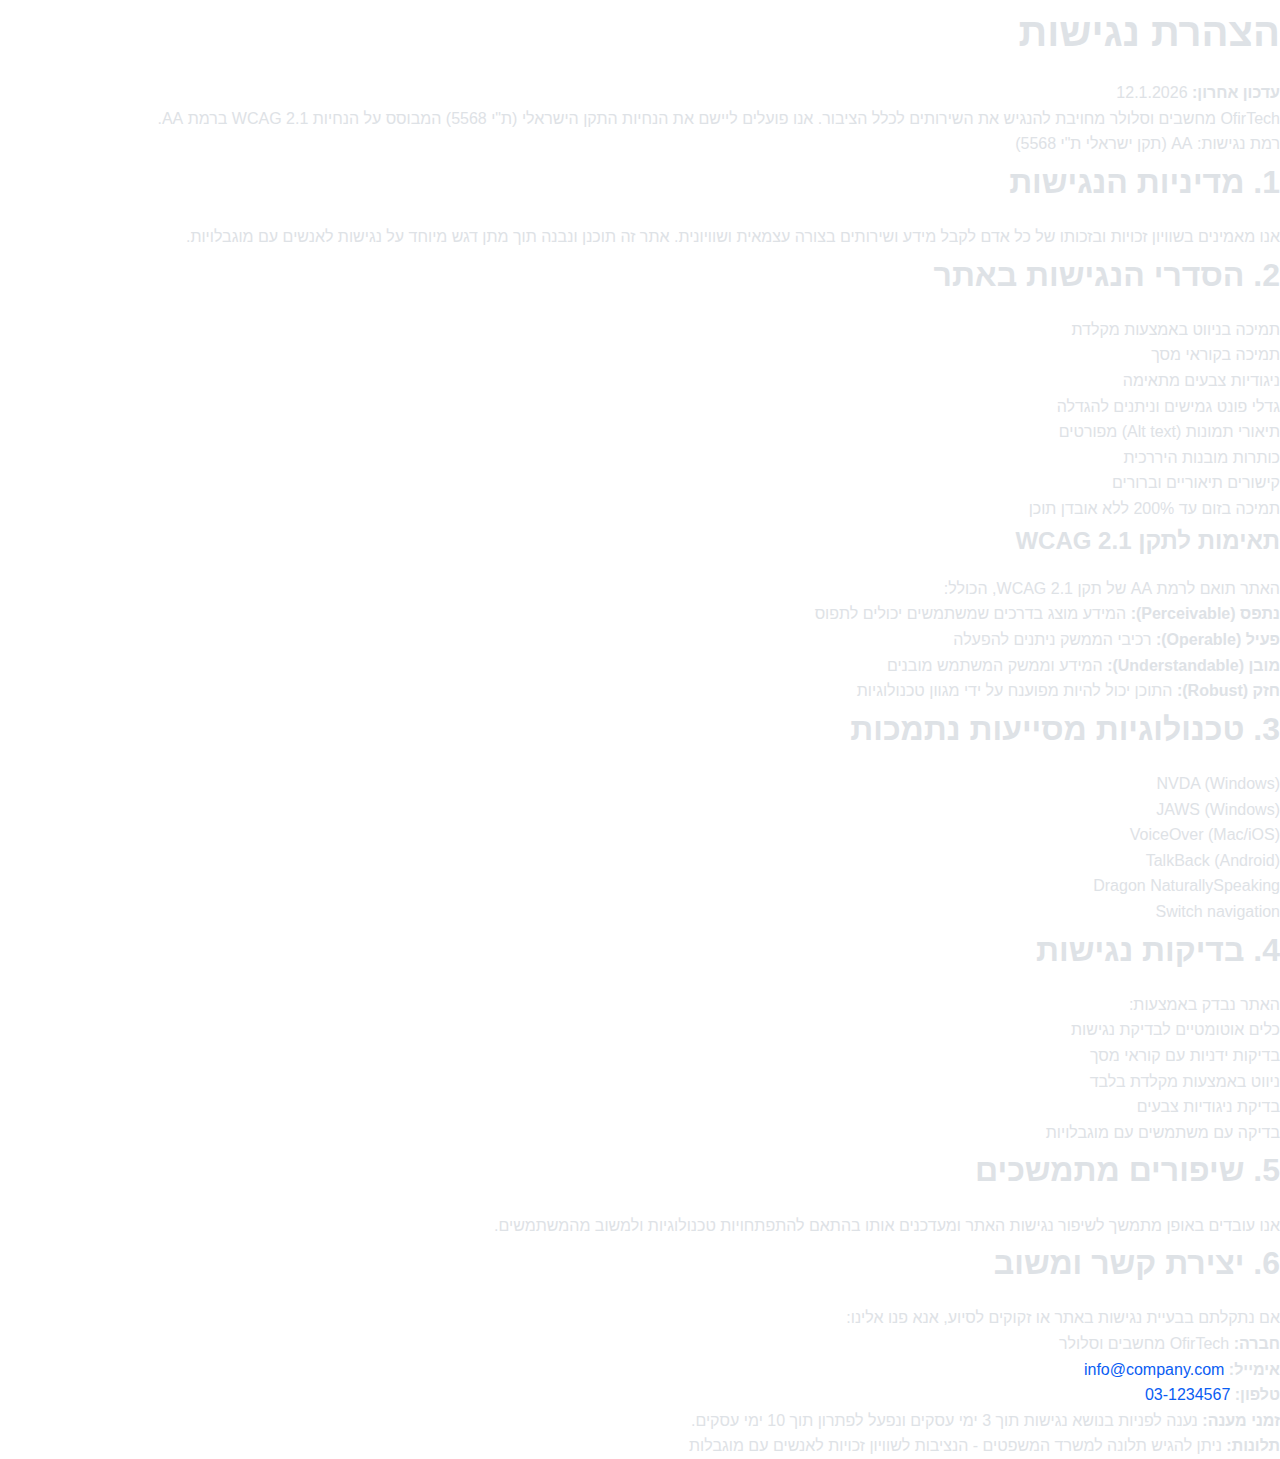
<file: accessibility.html>
<!DOCTYPE html>
<html lang="en">
<head>
    <meta charset="UTF-8">
    <meta name="viewport" content="width=device-width, initial-scale=1.0">
    <meta name="robots" content="index, follow">
    <title>הצהרת נגישות</title>
    <meta name="description" content="הצהרת הנגישות שלנו - מחויבותנו לנגישות דיגיטלית">
    <meta name="keywords" content="">
    
    <!-- Favicons -->
    <link rel="icon" type="image/x-icon" href="/assets/favicon.ico">
    <link rel="icon" type="image/png" sizes="16x16" href="/assets/favicon-16x16.png">
    <link rel="icon" type="image/png" sizes="32x32" href="/assets/favicon-32x32.png">
    <link rel="icon" type="image/png" sizes="48x48" href="/assets/favicon-48x48.png">
    <link rel="icon" type="image/png" sizes="192x192" href="/assets/favicon-192x192.png">
    <link rel="icon" type="image/png" sizes="512x512" href="/assets/favicon-512x512.png">
    <link rel="apple-touch-icon" href="/assets/apple-touch-icon.png">
    <!-- Zappy Analytics -->
<script>
(function() {
  'use strict';
  
  // Configuration
  var config = {
    websiteId: '8766934f-f502-4cb4-9bff-354f53f7d9bd',
    apiUrl: 'https://api.zappy5.com/api/analytics/track',
    sessionDuration: 30 * 60 * 1000, // 30 minutes
    visitorDuration: 30 * 24 * 60 * 60 * 1000, // 30 days
    trackPageViews: true,
    trackClicks: true,
    trackFormSubmissions: true
  };
  
  // Generate or retrieve persistent visitor ID (30 days)
  function getVisitorId() {
    var visitorKey = 'zappy_visitor_' + config.websiteId;
    var visitor = null;
    
    try {
      visitor = localStorage.getItem(visitorKey);
      if (visitor) {
        var visitorData = JSON.parse(visitor);
        var now = Date.now();
        
        // Check if visitor ID is still valid (30 days)
        if (now - visitorData.created < config.visitorDuration) {
          // Update last seen timestamp
          visitorData.lastSeen = now;
          localStorage.setItem(visitorKey, JSON.stringify(visitorData));
          return visitorData.id;
        }
      }
    } catch (e) {
      console.warn('Zappy Analytics: LocalStorage not available');
    }
    
    // Generate new visitor ID
    var newVisitorId = 'zv_' + Date.now() + '_' + Math.random().toString(36).substr(2, 9);
    
    try {
      localStorage.setItem(visitorKey, JSON.stringify({
        id: newVisitorId,
        created: Date.now(),
        lastSeen: Date.now()
      }));
    } catch (e) {
      // Continue without local storage
    }
    
    return newVisitorId;
  }
  
  // Generate or retrieve session ID (30 minutes)
  function getSessionId() {
    var sessionKey = 'zappy_session_' + config.websiteId;
    var session = null;
    
    try {
      session = sessionStorage.getItem(sessionKey);
      if (session) {
        var sessionData = JSON.parse(session);
        var now = Date.now();
        
        // Check if session is still valid
        if (now - sessionData.timestamp < config.sessionDuration) {
          // Update timestamp
          sessionData.timestamp = now;
          sessionStorage.setItem(sessionKey, JSON.stringify(sessionData));
          return sessionData.id;
        }
      }
    } catch (e) {
      console.warn('Zappy Analytics: SessionStorage not available');
    }
    
    // Generate new session ID
    var newSessionId = 'zs_' + Date.now() + '_' + Math.random().toString(36).substr(2, 9);
    
    try {
      sessionStorage.setItem(sessionKey, JSON.stringify({
        id: newSessionId,
        timestamp: Date.now()
      }));
    } catch (e) {
      // Continue without session storage
    }
    
    return newSessionId;
  }
  
  var visitorId = getVisitorId();
  var sessionId = getSessionId();
  
  // Track an event
  function trackEvent(eventType, data) {
    data = data || {};
    
    var eventData = {
      website_id: config.websiteId,
      event_type: eventType,
      page_path: window.location.pathname,
      referrer: document.referrer || 'direct',
      visitor_id: visitorId,
      session_id: sessionId,
      metadata: data
    };
    
    // Use sendBeacon if available (better for page unload events)
    if (navigator.sendBeacon) {
      var blob = new Blob([JSON.stringify(eventData)], { type: 'application/json' });
      navigator.sendBeacon(config.apiUrl, blob);
    } else {
      // Fallback to fetch
      fetch(config.apiUrl, {
        method: 'POST',
        headers: {
          'Content-Type': 'application/json'
        },
        body: JSON.stringify(eventData),
        keepalive: true
      }).catch(function(error) {
        console.warn('Zappy Analytics: Failed to track event', error);
      });
    }
  }
  
  // Track page view
  if (config.trackPageViews) {
    trackEvent('pageview', {
      title: document.title,
      url: window.location.href
    });
  }
  
  // Track clicks on important elements
  if (config.trackClicks) {
    document.addEventListener('click', function(e) {
      var target = e.target;
      
      // Track button clicks (counted as actions)
      if (target.tagName === 'BUTTON' || target.closest('button')) {
        var button = target.tagName === 'BUTTON' ? target : target.closest('button');
        trackEvent('click', {
          element: 'button',
          text: button.textContent.trim().substring(0, 100),
          id: button.id || null,
          class: button.className || null
        });
      }
      
      // Track link clicks (navigation - not counted as actions)
      else if (target.tagName === 'A' || target.closest('a')) {
        var link = target.tagName === 'A' ? target : target.closest('a');
        trackEvent('navigation', {
          element: 'link',
          text: link.textContent.trim().substring(0, 100),
          href: link.href,
          external: link.hostname !== window.location.hostname
        });
      }
    }, true);
  }
  
  // Track form submissions
  if (config.trackFormSubmissions) {
    document.addEventListener('submit', function(e) {
      var form = e.target;
      
      trackEvent('form_submit', {
        form_id: form.id || null,
        form_name: form.name || null,
        form_action: form.action || null,
        form_method: form.method || 'GET'
      });
    }, true);
  }
  
  // Track time on page (send on page unload)
  var pageLoadTime = Date.now();
  
  window.addEventListener('beforeunload', function() {
    var timeOnPage = Math.floor((Date.now() - pageLoadTime) / 1000); // in seconds
    
    trackEvent('page_unload', {
      time_on_page: timeOnPage,
      page_path: window.location.pathname
    });
  });
  
  // Expose tracking function globally for custom events
  window.zappyAnalytics = {
    track: trackEvent,
    getVisitorId: function() { return visitorId; },
    getSessionId: function() { return sessionId; }
  };
  
})();
</script>
<!-- End Zappy Analytics -->
    <link rel="stylesheet" href="https://cdnjs.cloudflare.com/ajax/libs/font-awesome/6.4.0/css/all.min.css" integrity="sha512-iecdLmaskl7CVkqkXNQ/ZH/XLlvWZOJyj7Yy7tcenmpD1ypASozpmT/E0iPtmFIB46ZmdtAc9eNBvH0H/ZpiBw==" crossorigin="anonymous" referrerpolicy="no-referrer" />
    <link rel="stylesheet" href="/styles.css">
    <style id="zappy-dropdown-submenu-styles">
      /* ========== DESKTOP DROPDOWN SUBMENU STYLES ========== */
      /* Base styles for dropdown submenus - parent must be positioned */
      .nav-menu li:has(.sub-menu), nav li:has(.sub-menu), .navbar li:has(.sub-menu), #navMenu li:has(.sub-menu) { position: relative; }
      /* Submenu base - hidden by default */
      .nav-menu .sub-menu, nav .sub-menu, .navbar .sub-menu, #navMenu .sub-menu { display: block !important; position: absolute !important; top: 100%; left: 0; min-width: 220px; background: white; border-radius: 8px; box-shadow: 0 8px 25px rgba(0,0,0,0.15); padding: 8px 0; opacity: 0; visibility: hidden; transform: translateY(10px); transition: all 0.3s ease; z-index: 1000; list-style: none; pointer-events: none; }
      /* CRITICAL: Desktop hover styles to show dropdown */
      .nav-menu li:hover > .sub-menu, nav li:hover > .sub-menu, .navbar li:hover > .sub-menu, #navMenu li:hover > .sub-menu { opacity: 1 !important; visibility: visible !important; transform: translateY(0) !important; pointer-events: auto !important; }
      /* Submenu item styling */
      .sub-menu li { list-style: none; margin: 0; padding: 0; }
      .sub-menu a { display: block !important; padding: 10px 16px !important; color: #333 !important; font-weight: 500; text-decoration: none; white-space: nowrap; transition: background-color 0.2s; }
      .sub-menu a:hover { background-color: #f5f5f5; }
      /* RTL (Hebrew/Arabic) dropdown positioning */
      [dir="rtl"] .nav-menu .sub-menu, [dir="rtl"] nav .sub-menu, [dir="rtl"] .navbar .sub-menu, html[lang="he"] .nav-menu .sub-menu, html[lang="he"] nav .sub-menu, html[lang="he"] .navbar .sub-menu, html[lang="ar"] .nav-menu .sub-menu, html[lang="ar"] nav .sub-menu, html[lang="ar"] .navbar .sub-menu { left: auto !important; right: 0 !important; }
      /* Hide empty dropdown menus */
      .sub-menu:empty, .sub-menu:not(:has(li:not(.zappy-hidden-menu-item))), .sub-menu:not(:has(li)) { display: none !important; opacity: 0 !important; visibility: hidden !important; pointer-events: none !important; }
      /* Desktop: show submenu on Menu Group hover */
      li:has(.menu-group-title):hover > .sub-menu { opacity: 1 !important; visibility: visible !important; transform: translateY(0) !important; pointer-events: auto !important; }
      /* Menu Group title styling */
      .nav-menu > li > .menu-group-title, #navMenu > li > .menu-group-title { display: inline-block; padding: 0.5rem 1rem; cursor: default; user-select: none; }
      
      /* ========== MOBILE SUBMENU STYLES ========== */
      @media (max-width: 768px) {
        .nav-menu .sub-menu, nav .sub-menu, .navbar .sub-menu, #navMenu .sub-menu { position: static !important; transform: none !important; box-shadow: none !important; background: transparent !important; max-height: 0; overflow: hidden; opacity: 0; visibility: hidden; transition: max-height 0.3s ease, opacity 0.3s ease; padding: 0 !important; border-radius: 0 !important; }
        .sub-menu.mobile-expanded { max-height: 500px !important; opacity: 1 !important; visibility: visible !important; padding: 8px 0 8px 16px !important; }
        [dir="rtl"] .sub-menu.mobile-expanded, html[lang="he"] .sub-menu.mobile-expanded { padding: 8px 16px 8px 0 !important; }
        /* Disable hover behavior on mobile */
        .nav-menu li:hover > .sub-menu, nav li:hover > .sub-menu, .navbar li:hover > .sub-menu, #navMenu li:hover > .sub-menu { opacity: 0; visibility: hidden; pointer-events: none; }
        .nav-menu li > .sub-menu.mobile-expanded, nav li > .sub-menu.mobile-expanded, .navbar li > .sub-menu.mobile-expanded, #navMenu li > .sub-menu.mobile-expanded { opacity: 1 !important; visibility: visible !important; pointer-events: auto !important; }
        .nav-menu li:has(.sub-menu), nav li:has(.sub-menu), .navbar li:has(.sub-menu), #navMenu li:has(.sub-menu) { display: flex !important; flex-wrap: wrap !important; align-items: center !important; }
        .nav-menu li:has(.sub-menu) > a, nav li:has(.sub-menu) > a, .navbar li:has(.sub-menu) > a, #navMenu li:has(.sub-menu) > a { flex: 1 !important; }
        .mobile-submenu-toggle { display: flex !important; align-items: center !important; justify-content: center !important; width: 44px !important; height: 44px !important; background: transparent !important; border: none !important; cursor: pointer !important; }
        .mobile-submenu-toggle::after { content: '' !important; width: 0 !important; height: 0 !important; border-left: 6px solid transparent !important; border-right: 6px solid transparent !important; border-top: 7px solid currentColor !important; transition: transform 0.3s ease !important; }
        .mobile-submenu-toggle.expanded::after { transform: rotate(180deg) !important; }
        .nav-menu li:has(.sub-menu) > .sub-menu, nav li:has(.sub-menu) > .sub-menu { flex-basis: 100% !important; width: 100% !important; }
        .sub-menu a { padding: 10px 0 !important; display: block !important; }
        .nav-menu li:has(.sub-menu) > .menu-group-title, nav li:has(.sub-menu) > .menu-group-title, .navbar li:has(.sub-menu) > .menu-group-title, #navMenu li:has(.sub-menu) > .menu-group-title { flex: 1 !important; }
      }
      @media (min-width: 769px) { .mobile-submenu-toggle { display: none !important; } }
    </style>
</head>
<body>
<div class="legal-page-wrapper"><div class="legal-container">
        <h1>הצהרת נגישות</h1>
        
        <div class="last-updated">
            <strong>עדכון אחרון:</strong> 12.1.2026
        </div>

        <p>
            OfirTech מחשבים וסלולר מחויבת להנגיש את השירותים לכלל הציבור. אנו פועלים ליישם את הנחיות התקן הישראלי 
            (ת"י 5568) המבוסס על הנחיות WCAG 2.1 ברמת AA.
        </p>

        <div class="compliance-level">
            רמת נגישות: AA (תקן ישראלי ת"י 5568)
        </div>

        <h2>1. מדיניות הנגישות</h2>
        <p>
            אנו מאמינים בשוויון זכויות ובזכותו של כל אדם לקבל מידע ושירותים בצורה עצמאית ושוויונית. 
            אתר זה תוכנן ונבנה תוך מתן דגש מיוחד על נגישות לאנשים עם מוגבלויות.
        </p>

        <h2>2. הסדרי הנגישות באתר</h2>
        <ul>
            <li>תמיכה בניווט באמצעות מקלדת</li>
            <li>תמיכה בקוראי מסך</li>
            <li>ניגודיות צבעים מתאימה</li>
            <li>גדלי פונט גמישים וניתנים להגדלה</li>
            <li>תיאורי תמונות (Alt text) מפורטים</li>
            <li>כותרות מובנות היררכית</li>
            <li>קישורים תיאוריים וברורים</li>
            <li>תמיכה בזום עד 200% ללא אובדן תוכן</li>
        </ul>

        <div class="wcag-info">
            <h3>תאימות לתקן WCAG 2.1</h3>
            <p>האתר תואם לרמת AA של תקן WCAG 2.1, הכולל:</p>
            <ul>
                <li><strong>נתפס (Perceivable):</strong> המידע מוצג בדרכים שמשתמשים יכולים לתפוס</li>
                <li><strong>פעיל (Operable):</strong> רכיבי הממשק ניתנים להפעלה</li>
                <li><strong>מובן (Understandable):</strong> המידע וממשק המשתמש מובנים</li>
                <li><strong>חזק (Robust):</strong> התוכן יכול להיות מפוענח על ידי מגוון טכנולוגיות</li>
            </ul>
        </div>

        <h2>3. טכנולוגיות מסייעות נתמכות</h2>
        <ul>
            <li>NVDA (Windows)</li>
            <li>JAWS (Windows)</li>
            <li>VoiceOver (Mac/iOS)</li>
            <li>TalkBack (Android)</li>
            <li>Dragon NaturallySpeaking</li>
            <li>Switch navigation</li>
        </ul>

        <h2>4. בדיקות נגישות</h2>
        <p>האתר נבדק באמצעות:</p>
        <ul>
            <li>כלים אוטומטיים לבדיקת נגישות</li>
            <li>בדיקות ידניות עם קוראי מסך</li>
            <li>ניווט באמצעות מקלדת בלבד</li>
            <li>בדיקת ניגודיות צבעים</li>
            <li>בדיקה עם משתמשים עם מוגבלויות</li>
        </ul>

        <h2>5. שיפורים מתמשכים</h2>
        <p>
            אנו עובדים באופן מתמשך לשיפור נגישות האתר ומעדכנים אותו בהתאם להתפתחויות טכנולוגיות ולמשוב מהמשתמשים.
        </p>

        <div class="contact-info">
            <h2>6. יצירת קשר ומשוב</h2>
            <p>אם נתקלתם בבעיית נגישות באתר או זקוקים לסיוע, אנא פנו אלינו:</p>
            <ul>
                <li><strong>חברה:</strong> OfirTech מחשבים וסלולר</li>
                <li><strong>אימייל:</strong> <a href="mailto:info@company.com">info@company.com</a></li>
                <li><strong>טלפון:</strong> <a href="tel:03-1234567">03-1234567</a></li>
            </ul>
            <p>
                <strong>זמני מענה:</strong> נענה לפניות בנושא נגישות תוך 3 ימי עסקים ונפעל לפתרון תוך 10 ימי עסקים.
            </p>
            <p>
                <strong>תלונות:</strong> ניתן להגיש תלונה למשרד המשפטים - הנציבות לשוויון זכויות לאנשים עם מוגבלות
            </p>
        </div>

        
    </div></div>
    <script src="/script.js"></script>
    <script id="zappy-mobile-submenu-script">
    (function() {
      function initMobileSubmenuToggles() {
        if (window.innerWidth > 768) { document.querySelectorAll('.mobile-submenu-toggle').forEach(function(b){b.remove();}); document.querySelectorAll('.sub-menu.mobile-expanded').forEach(function(m){m.classList.remove('mobile-expanded');}); return; }
        document.querySelectorAll('.nav-menu li:has(.sub-menu), nav li:has(.sub-menu), .navbar li:has(.sub-menu), #navMenu li:has(.sub-menu)').forEach(function(li) {
          if (li.querySelector('.mobile-submenu-toggle')) return;
          var sm = li.querySelector('.sub-menu'), pl = li.querySelector(':scope > a') || li.querySelector(':scope > .menu-group-title');
          if (!sm || !pl) return;
          var tb = document.createElement('button'); tb.className = 'mobile-submenu-toggle'; tb.setAttribute('aria-label', 'Toggle submenu'); tb.setAttribute('type', 'button');
          pl.insertAdjacentElement('afterend', tb);
          tb.addEventListener('click', function(e) { e.preventDefault(); e.stopPropagation();
            document.querySelectorAll('.sub-menu.mobile-expanded').forEach(function(m) { if (m !== sm) { m.classList.remove('mobile-expanded'); var t = m.parentElement.querySelector('.mobile-submenu-toggle'); if(t) t.classList.remove('expanded'); }});
            sm.classList.toggle('mobile-expanded'); tb.classList.toggle('expanded');
          });
        });
      }
      if (document.readyState === 'loading') { document.addEventListener('DOMContentLoaded', initMobileSubmenuToggles); } else { initMobileSubmenuToggles(); }
      window.addEventListener('resize', function() { clearTimeout(window._mrt); window._mrt = setTimeout(initMobileSubmenuToggles, 250); });
      var observer = new MutationObserver(function(mutations) { mutations.forEach(function(mutation) { if (mutation.type === 'attributes') { var target = mutation.target; if (target.classList && (target.classList.contains('active') || target.classList.contains('open'))) { setTimeout(initMobileSubmenuToggles, 100); } } }); });
      setTimeout(function() { document.querySelectorAll('.mobile-menu, .nav-menu, #navMenu, nav').forEach(function(menu) { observer.observe(menu, { attributes: true, attributeFilter: ['class', 'style'] }); }); }, 500);
    })();
    </script>
</body>
</html>
</file>
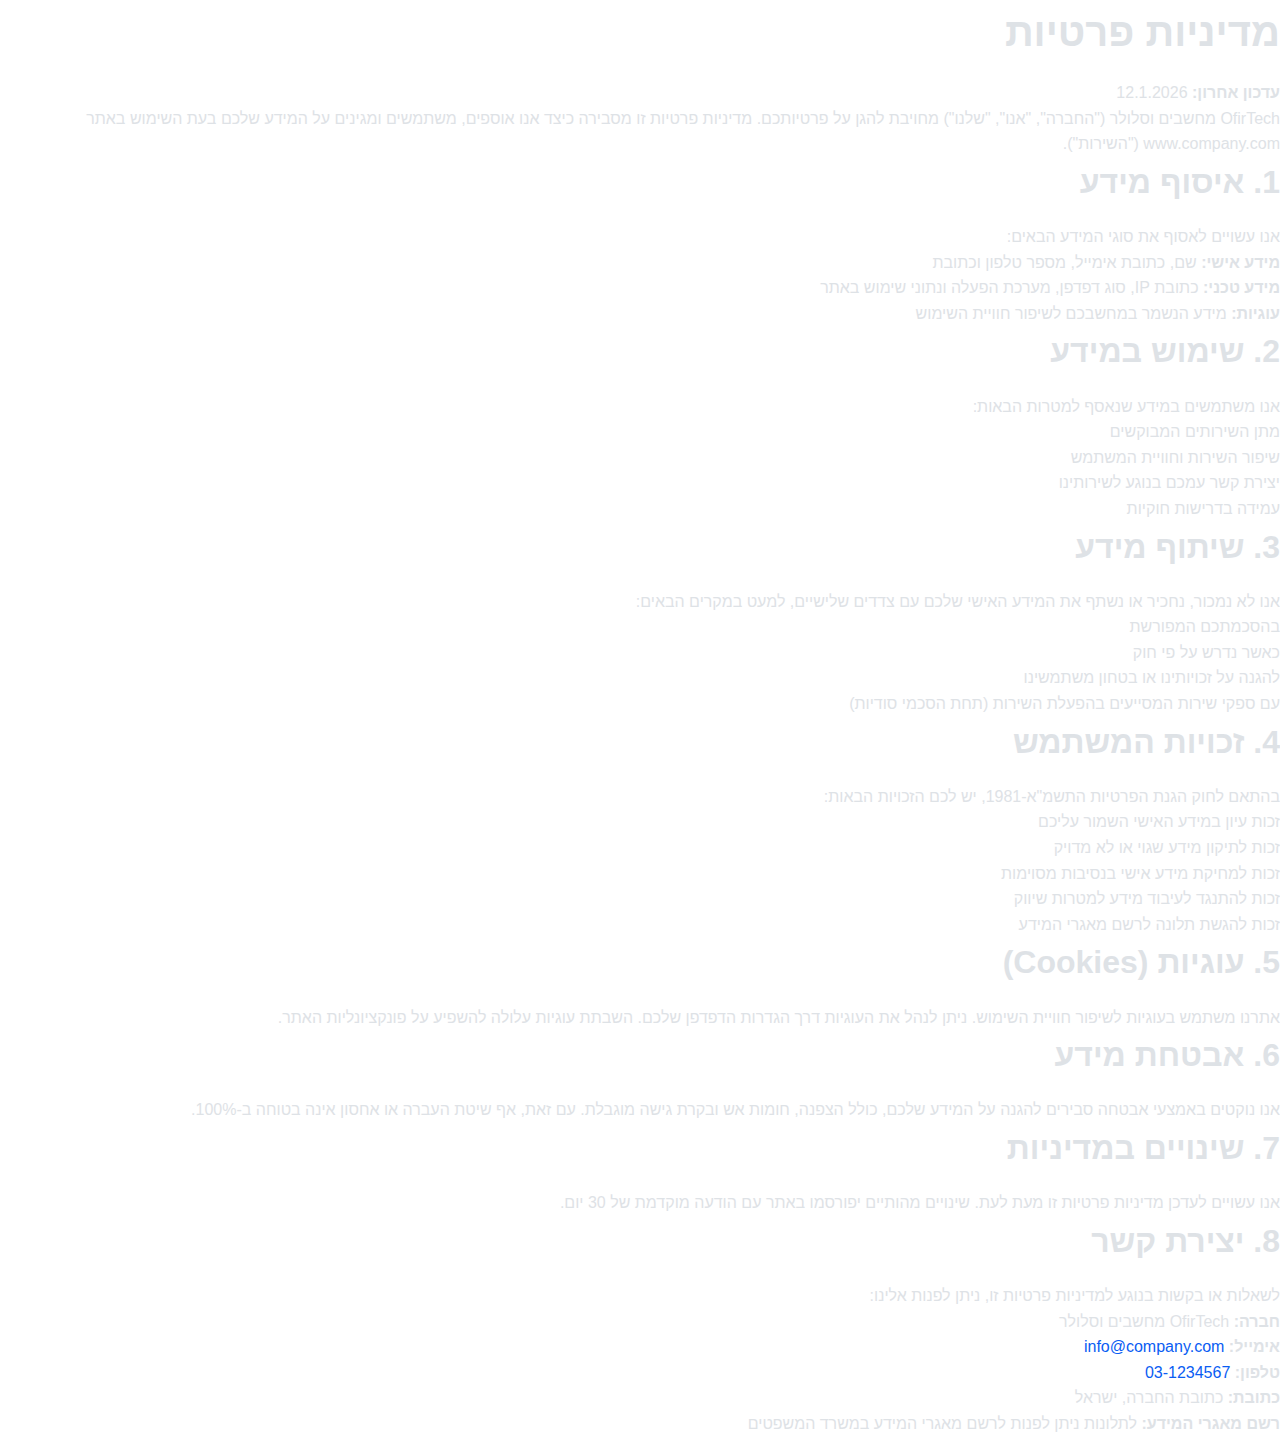
<file: privacy.html>
<!DOCTYPE html>
<html lang="en">
<head>
    <meta charset="UTF-8">
    <meta name="viewport" content="width=device-width, initial-scale=1.0">
    <meta name="robots" content="index, follow">
    <title>מדיניות פרטיות</title>
    <meta name="description" content="מדיניות הפרטיות שלנו - כיצד אנו אוספים, משתמשים ומגנים על המידע שלכם">
    <meta name="keywords" content="">
    
    <!-- Favicons -->
    <link rel="icon" type="image/x-icon" href="/assets/favicon.ico">
    <link rel="icon" type="image/png" sizes="16x16" href="/assets/favicon-16x16.png">
    <link rel="icon" type="image/png" sizes="32x32" href="/assets/favicon-32x32.png">
    <link rel="icon" type="image/png" sizes="48x48" href="/assets/favicon-48x48.png">
    <link rel="icon" type="image/png" sizes="192x192" href="/assets/favicon-192x192.png">
    <link rel="icon" type="image/png" sizes="512x512" href="/assets/favicon-512x512.png">
    <link rel="apple-touch-icon" href="/assets/apple-touch-icon.png">
    <!-- Zappy Analytics -->
<script>
(function() {
  'use strict';
  
  // Configuration
  var config = {
    websiteId: '8766934f-f502-4cb4-9bff-354f53f7d9bd',
    apiUrl: 'https://api.zappy5.com/api/analytics/track',
    sessionDuration: 30 * 60 * 1000, // 30 minutes
    visitorDuration: 30 * 24 * 60 * 60 * 1000, // 30 days
    trackPageViews: true,
    trackClicks: true,
    trackFormSubmissions: true
  };
  
  // Generate or retrieve persistent visitor ID (30 days)
  function getVisitorId() {
    var visitorKey = 'zappy_visitor_' + config.websiteId;
    var visitor = null;
    
    try {
      visitor = localStorage.getItem(visitorKey);
      if (visitor) {
        var visitorData = JSON.parse(visitor);
        var now = Date.now();
        
        // Check if visitor ID is still valid (30 days)
        if (now - visitorData.created < config.visitorDuration) {
          // Update last seen timestamp
          visitorData.lastSeen = now;
          localStorage.setItem(visitorKey, JSON.stringify(visitorData));
          return visitorData.id;
        }
      }
    } catch (e) {
      console.warn('Zappy Analytics: LocalStorage not available');
    }
    
    // Generate new visitor ID
    var newVisitorId = 'zv_' + Date.now() + '_' + Math.random().toString(36).substr(2, 9);
    
    try {
      localStorage.setItem(visitorKey, JSON.stringify({
        id: newVisitorId,
        created: Date.now(),
        lastSeen: Date.now()
      }));
    } catch (e) {
      // Continue without local storage
    }
    
    return newVisitorId;
  }
  
  // Generate or retrieve session ID (30 minutes)
  function getSessionId() {
    var sessionKey = 'zappy_session_' + config.websiteId;
    var session = null;
    
    try {
      session = sessionStorage.getItem(sessionKey);
      if (session) {
        var sessionData = JSON.parse(session);
        var now = Date.now();
        
        // Check if session is still valid
        if (now - sessionData.timestamp < config.sessionDuration) {
          // Update timestamp
          sessionData.timestamp = now;
          sessionStorage.setItem(sessionKey, JSON.stringify(sessionData));
          return sessionData.id;
        }
      }
    } catch (e) {
      console.warn('Zappy Analytics: SessionStorage not available');
    }
    
    // Generate new session ID
    var newSessionId = 'zs_' + Date.now() + '_' + Math.random().toString(36).substr(2, 9);
    
    try {
      sessionStorage.setItem(sessionKey, JSON.stringify({
        id: newSessionId,
        timestamp: Date.now()
      }));
    } catch (e) {
      // Continue without session storage
    }
    
    return newSessionId;
  }
  
  var visitorId = getVisitorId();
  var sessionId = getSessionId();
  
  // Track an event
  function trackEvent(eventType, data) {
    data = data || {};
    
    var eventData = {
      website_id: config.websiteId,
      event_type: eventType,
      page_path: window.location.pathname,
      referrer: document.referrer || 'direct',
      visitor_id: visitorId,
      session_id: sessionId,
      metadata: data
    };
    
    // Use sendBeacon if available (better for page unload events)
    if (navigator.sendBeacon) {
      var blob = new Blob([JSON.stringify(eventData)], { type: 'application/json' });
      navigator.sendBeacon(config.apiUrl, blob);
    } else {
      // Fallback to fetch
      fetch(config.apiUrl, {
        method: 'POST',
        headers: {
          'Content-Type': 'application/json'
        },
        body: JSON.stringify(eventData),
        keepalive: true
      }).catch(function(error) {
        console.warn('Zappy Analytics: Failed to track event', error);
      });
    }
  }
  
  // Track page view
  if (config.trackPageViews) {
    trackEvent('pageview', {
      title: document.title,
      url: window.location.href
    });
  }
  
  // Track clicks on important elements
  if (config.trackClicks) {
    document.addEventListener('click', function(e) {
      var target = e.target;
      
      // Track button clicks (counted as actions)
      if (target.tagName === 'BUTTON' || target.closest('button')) {
        var button = target.tagName === 'BUTTON' ? target : target.closest('button');
        trackEvent('click', {
          element: 'button',
          text: button.textContent.trim().substring(0, 100),
          id: button.id || null,
          class: button.className || null
        });
      }
      
      // Track link clicks (navigation - not counted as actions)
      else if (target.tagName === 'A' || target.closest('a')) {
        var link = target.tagName === 'A' ? target : target.closest('a');
        trackEvent('navigation', {
          element: 'link',
          text: link.textContent.trim().substring(0, 100),
          href: link.href,
          external: link.hostname !== window.location.hostname
        });
      }
    }, true);
  }
  
  // Track form submissions
  if (config.trackFormSubmissions) {
    document.addEventListener('submit', function(e) {
      var form = e.target;
      
      trackEvent('form_submit', {
        form_id: form.id || null,
        form_name: form.name || null,
        form_action: form.action || null,
        form_method: form.method || 'GET'
      });
    }, true);
  }
  
  // Track time on page (send on page unload)
  var pageLoadTime = Date.now();
  
  window.addEventListener('beforeunload', function() {
    var timeOnPage = Math.floor((Date.now() - pageLoadTime) / 1000); // in seconds
    
    trackEvent('page_unload', {
      time_on_page: timeOnPage,
      page_path: window.location.pathname
    });
  });
  
  // Expose tracking function globally for custom events
  window.zappyAnalytics = {
    track: trackEvent,
    getVisitorId: function() { return visitorId; },
    getSessionId: function() { return sessionId; }
  };
  
})();
</script>
<!-- End Zappy Analytics -->
    <link rel="stylesheet" href="https://cdnjs.cloudflare.com/ajax/libs/font-awesome/6.4.0/css/all.min.css" integrity="sha512-iecdLmaskl7CVkqkXNQ/ZH/XLlvWZOJyj7Yy7tcenmpD1ypASozpmT/E0iPtmFIB46ZmdtAc9eNBvH0H/ZpiBw==" crossorigin="anonymous" referrerpolicy="no-referrer" />
    <link rel="stylesheet" href="/styles.css">
    <style id="zappy-dropdown-submenu-styles">
      /* ========== DESKTOP DROPDOWN SUBMENU STYLES ========== */
      /* Base styles for dropdown submenus - parent must be positioned */
      .nav-menu li:has(.sub-menu), nav li:has(.sub-menu), .navbar li:has(.sub-menu), #navMenu li:has(.sub-menu) { position: relative; }
      /* Submenu base - hidden by default */
      .nav-menu .sub-menu, nav .sub-menu, .navbar .sub-menu, #navMenu .sub-menu { display: block !important; position: absolute !important; top: 100%; left: 0; min-width: 220px; background: white; border-radius: 8px; box-shadow: 0 8px 25px rgba(0,0,0,0.15); padding: 8px 0; opacity: 0; visibility: hidden; transform: translateY(10px); transition: all 0.3s ease; z-index: 1000; list-style: none; pointer-events: none; }
      /* CRITICAL: Desktop hover styles to show dropdown */
      .nav-menu li:hover > .sub-menu, nav li:hover > .sub-menu, .navbar li:hover > .sub-menu, #navMenu li:hover > .sub-menu { opacity: 1 !important; visibility: visible !important; transform: translateY(0) !important; pointer-events: auto !important; }
      /* Submenu item styling */
      .sub-menu li { list-style: none; margin: 0; padding: 0; }
      .sub-menu a { display: block !important; padding: 10px 16px !important; color: #333 !important; font-weight: 500; text-decoration: none; white-space: nowrap; transition: background-color 0.2s; }
      .sub-menu a:hover { background-color: #f5f5f5; }
      /* RTL (Hebrew/Arabic) dropdown positioning */
      [dir="rtl"] .nav-menu .sub-menu, [dir="rtl"] nav .sub-menu, [dir="rtl"] .navbar .sub-menu, html[lang="he"] .nav-menu .sub-menu, html[lang="he"] nav .sub-menu, html[lang="he"] .navbar .sub-menu, html[lang="ar"] .nav-menu .sub-menu, html[lang="ar"] nav .sub-menu, html[lang="ar"] .navbar .sub-menu { left: auto !important; right: 0 !important; }
      /* Hide empty dropdown menus */
      .sub-menu:empty, .sub-menu:not(:has(li:not(.zappy-hidden-menu-item))), .sub-menu:not(:has(li)) { display: none !important; opacity: 0 !important; visibility: hidden !important; pointer-events: none !important; }
      /* Desktop: show submenu on Menu Group hover */
      li:has(.menu-group-title):hover > .sub-menu { opacity: 1 !important; visibility: visible !important; transform: translateY(0) !important; pointer-events: auto !important; }
      /* Menu Group title styling */
      .nav-menu > li > .menu-group-title, #navMenu > li > .menu-group-title { display: inline-block; padding: 0.5rem 1rem; cursor: default; user-select: none; }
      
      /* ========== MOBILE SUBMENU STYLES ========== */
      @media (max-width: 768px) {
        .nav-menu .sub-menu, nav .sub-menu, .navbar .sub-menu, #navMenu .sub-menu { position: static !important; transform: none !important; box-shadow: none !important; background: transparent !important; max-height: 0; overflow: hidden; opacity: 0; visibility: hidden; transition: max-height 0.3s ease, opacity 0.3s ease; padding: 0 !important; border-radius: 0 !important; }
        .sub-menu.mobile-expanded { max-height: 500px !important; opacity: 1 !important; visibility: visible !important; padding: 8px 0 8px 16px !important; }
        [dir="rtl"] .sub-menu.mobile-expanded, html[lang="he"] .sub-menu.mobile-expanded { padding: 8px 16px 8px 0 !important; }
        /* Disable hover behavior on mobile */
        .nav-menu li:hover > .sub-menu, nav li:hover > .sub-menu, .navbar li:hover > .sub-menu, #navMenu li:hover > .sub-menu { opacity: 0; visibility: hidden; pointer-events: none; }
        .nav-menu li > .sub-menu.mobile-expanded, nav li > .sub-menu.mobile-expanded, .navbar li > .sub-menu.mobile-expanded, #navMenu li > .sub-menu.mobile-expanded { opacity: 1 !important; visibility: visible !important; pointer-events: auto !important; }
        .nav-menu li:has(.sub-menu), nav li:has(.sub-menu), .navbar li:has(.sub-menu), #navMenu li:has(.sub-menu) { display: flex !important; flex-wrap: wrap !important; align-items: center !important; }
        .nav-menu li:has(.sub-menu) > a, nav li:has(.sub-menu) > a, .navbar li:has(.sub-menu) > a, #navMenu li:has(.sub-menu) > a { flex: 1 !important; }
        .mobile-submenu-toggle { display: flex !important; align-items: center !important; justify-content: center !important; width: 44px !important; height: 44px !important; background: transparent !important; border: none !important; cursor: pointer !important; }
        .mobile-submenu-toggle::after { content: '' !important; width: 0 !important; height: 0 !important; border-left: 6px solid transparent !important; border-right: 6px solid transparent !important; border-top: 7px solid currentColor !important; transition: transform 0.3s ease !important; }
        .mobile-submenu-toggle.expanded::after { transform: rotate(180deg) !important; }
        .nav-menu li:has(.sub-menu) > .sub-menu, nav li:has(.sub-menu) > .sub-menu { flex-basis: 100% !important; width: 100% !important; }
        .sub-menu a { padding: 10px 0 !important; display: block !important; }
        .nav-menu li:has(.sub-menu) > .menu-group-title, nav li:has(.sub-menu) > .menu-group-title, .navbar li:has(.sub-menu) > .menu-group-title, #navMenu li:has(.sub-menu) > .menu-group-title { flex: 1 !important; }
      }
      @media (min-width: 769px) { .mobile-submenu-toggle { display: none !important; } }
    </style>
</head>
<body>
<div class="legal-page-wrapper"><div class="legal-container">
        <h1>מדיניות פרטיות</h1>
        
        <div class="last-updated">
            <strong>עדכון אחרון:</strong> 12.1.2026
        </div>

        <p>
            OfirTech מחשבים וסלולר ("החברה", "אנו", "שלנו") מחויבת להגן על פרטיותכם. מדיניות פרטיות זו מסבירה כיצד אנו אוספים, 
            משתמשים ומגינים על המידע שלכם בעת השימוש באתר www.company.com ("השירות").
        </p>

        <h2>1. איסוף מידע</h2>
        <p>אנו עשויים לאסוף את סוגי המידע הבאים:</p>
        <ul>
            <li><strong>מידע אישי:</strong> שם, כתובת אימייל, מספר טלפון וכתובת</li>
            <li><strong>מידע טכני:</strong> כתובת IP, סוג דפדפן, מערכת הפעלה ונתוני שימוש באתר</li>
            <li><strong>עוגיות:</strong> מידע הנשמר במחשבכם לשיפור חוויית השימוש</li>
        </ul>

        <h2>2. שימוש במידע</h2>
        <p>אנו משתמשים במידע שנאסף למטרות הבאות:</p>
        <ul>
            <li>מתן השירותים המבוקשים</li>
            <li>שיפור השירות וחוויית המשתמש</li>
            <li>יצירת קשר עמכם בנוגע לשירותינו</li>
            <li>עמידה בדרישות חוקיות</li>
        </ul>

        <h2>3. שיתוף מידע</h2>
        <p>אנו לא נמכור, נחכיר או נשתף את המידע האישי שלכם עם צדדים שלישיים, למעט במקרים הבאים:</p>
        <ul>
            <li>בהסכמתכם המפורשת</li>
            <li>כאשר נדרש על פי חוק</li>
            <li>להגנה על זכויותינו או בטחון משתמשינו</li>
            <li>עם ספקי שירות המסייעים בהפעלת השירות (תחת הסכמי סודיות)</li>
        </ul>

        <h2>4. זכויות המשתמש</h2>
        <p>בהתאם לחוק הגנת הפרטיות התשמ"א-1981, יש לכם הזכויות הבאות:</p>
        <ul>
            <li>זכות עיון במידע האישי השמור עליכם</li>
            <li>זכות לתיקון מידע שגוי או לא מדויק</li>
            <li>זכות למחיקת מידע אישי בנסיבות מסוימות</li>
            <li>זכות להתנגד לעיבוד מידע למטרות שיווק</li>
            <li>זכות להגשת תלונה לרשם מאגרי המידע</li>
        </ul>

        <h2>5. עוגיות (Cookies)</h2>
        <p>
            אתרנו משתמש בעוגיות לשיפור חוויית השימוש. ניתן לנהל את העוגיות דרך הגדרות הדפדפן שלכם. 
            השבתת עוגיות עלולה להשפיע על פונקציונליות האתר.
        </p>

        <h2>6. אבטחת מידע</h2>
        <p>
            אנו נוקטים באמצעי אבטחה סבירים להגנה על המידע שלכם, כולל הצפנה, חומות אש ובקרת גישה מוגבלת. 
            עם זאת, אף שיטת העברה או אחסון אינה בטוחה ב-100%.
        </p>

        <h2>7. שינויים במדיניות</h2>
        <p>
            אנו עשויים לעדכן מדיניות פרטיות זו מעת לעת. שינויים מהותיים יפורסמו באתר עם הודעה מוקדמת של 30 יום.
        </p>

        <div class="contact-info">
            <h2>8. יצירת קשר</h2>
            <p>לשאלות או בקשות בנוגע למדיניות פרטיות זו, ניתן לפנות אלינו:</p>
            <ul>
                <li><strong>חברה:</strong> OfirTech מחשבים וסלולר</li>
                <li><strong>אימייל:</strong> <a href="mailto:info@company.com">info@company.com</a></li>
                <li><strong>טלפון:</strong> <a href="tel:03-1234567">03-1234567</a></li>
                <li><strong>כתובת:</strong> כתובת החברה, ישראל</li>
            </ul>
            <p><strong>רשם מאגרי המידע:</strong> לתלונות ניתן לפנות לרשם מאגרי המידע במשרד המשפטים</p>
        </div>

        
    </div></div>
    <script src="/script.js"></script>
    <script id="zappy-mobile-submenu-script">
    (function() {
      function initMobileSubmenuToggles() {
        if (window.innerWidth > 768) { document.querySelectorAll('.mobile-submenu-toggle').forEach(function(b){b.remove();}); document.querySelectorAll('.sub-menu.mobile-expanded').forEach(function(m){m.classList.remove('mobile-expanded');}); return; }
        document.querySelectorAll('.nav-menu li:has(.sub-menu), nav li:has(.sub-menu), .navbar li:has(.sub-menu), #navMenu li:has(.sub-menu)').forEach(function(li) {
          if (li.querySelector('.mobile-submenu-toggle')) return;
          var sm = li.querySelector('.sub-menu'), pl = li.querySelector(':scope > a') || li.querySelector(':scope > .menu-group-title');
          if (!sm || !pl) return;
          var tb = document.createElement('button'); tb.className = 'mobile-submenu-toggle'; tb.setAttribute('aria-label', 'Toggle submenu'); tb.setAttribute('type', 'button');
          pl.insertAdjacentElement('afterend', tb);
          tb.addEventListener('click', function(e) { e.preventDefault(); e.stopPropagation();
            document.querySelectorAll('.sub-menu.mobile-expanded').forEach(function(m) { if (m !== sm) { m.classList.remove('mobile-expanded'); var t = m.parentElement.querySelector('.mobile-submenu-toggle'); if(t) t.classList.remove('expanded'); }});
            sm.classList.toggle('mobile-expanded'); tb.classList.toggle('expanded');
          });
        });
      }
      if (document.readyState === 'loading') { document.addEventListener('DOMContentLoaded', initMobileSubmenuToggles); } else { initMobileSubmenuToggles(); }
      window.addEventListener('resize', function() { clearTimeout(window._mrt); window._mrt = setTimeout(initMobileSubmenuToggles, 250); });
      var observer = new MutationObserver(function(mutations) { mutations.forEach(function(mutation) { if (mutation.type === 'attributes') { var target = mutation.target; if (target.classList && (target.classList.contains('active') || target.classList.contains('open'))) { setTimeout(initMobileSubmenuToggles, 100); } } }); });
      setTimeout(function() { document.querySelectorAll('.mobile-menu, .nav-menu, #navMenu, nav').forEach(function(menu) { observer.observe(menu, { attributes: true, attributeFilter: ['class', 'style'] }); }); }, 500);
    })();
    </script>
</body>
</html>
</file>
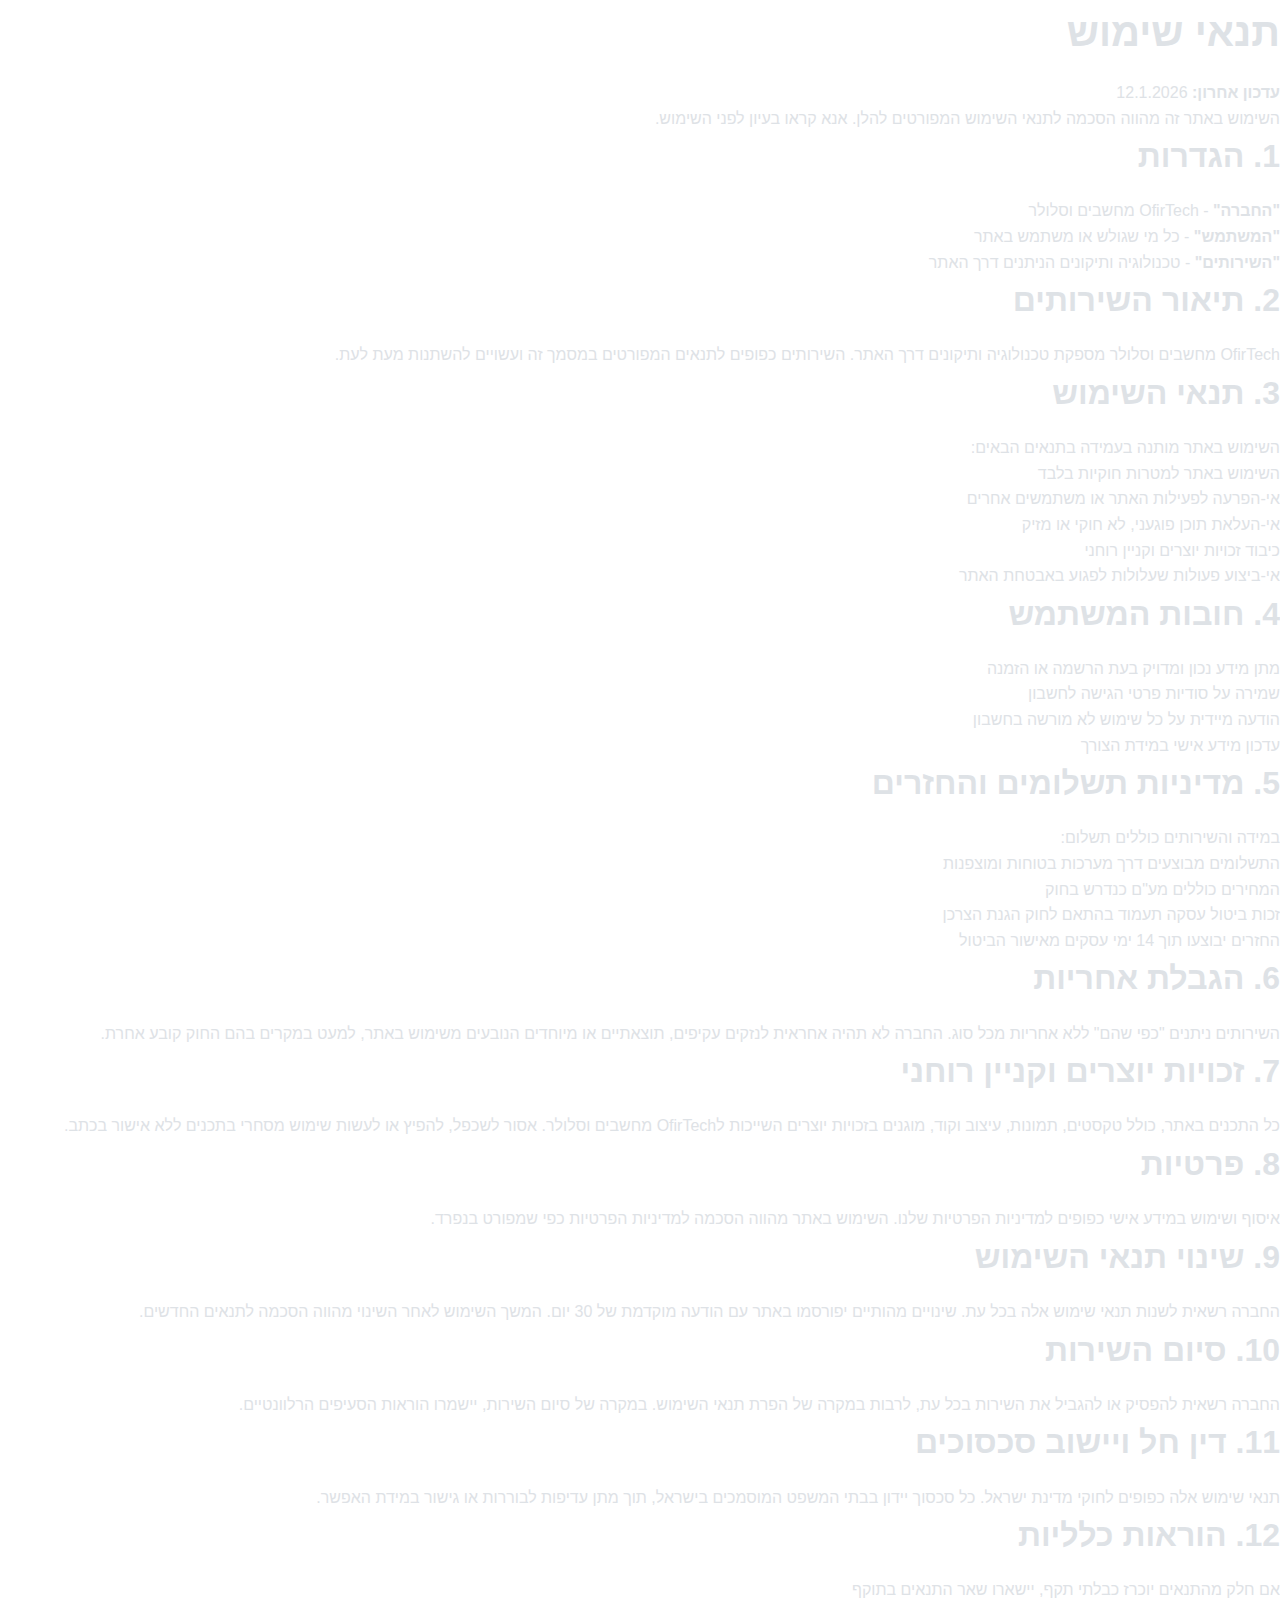
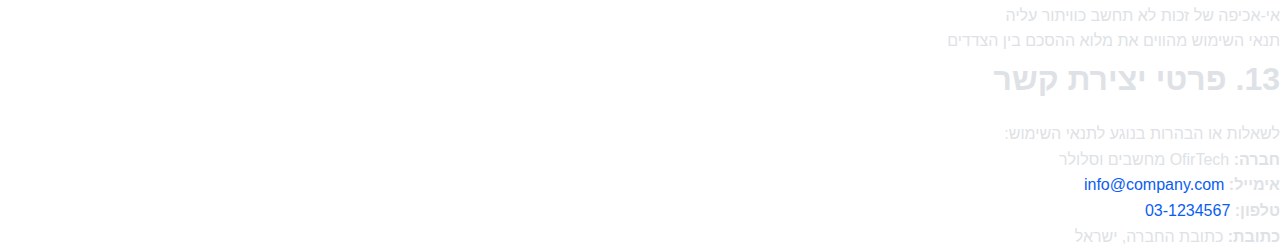
<file: terms.html>
<!DOCTYPE html>
<html lang="en">
<head>
    <meta charset="UTF-8">
    <meta name="viewport" content="width=device-width, initial-scale=1.0">
    <meta name="robots" content="index, follow">
    <title>תנאי שימוש</title>
    <meta name="description" content="תנאי השימוש באתר - הזכויות והחובות של המשתמשים">
    <meta name="keywords" content="">
    
    <!-- Favicons -->
    <link rel="icon" type="image/x-icon" href="/assets/favicon.ico">
    <link rel="icon" type="image/png" sizes="16x16" href="/assets/favicon-16x16.png">
    <link rel="icon" type="image/png" sizes="32x32" href="/assets/favicon-32x32.png">
    <link rel="icon" type="image/png" sizes="48x48" href="/assets/favicon-48x48.png">
    <link rel="icon" type="image/png" sizes="192x192" href="/assets/favicon-192x192.png">
    <link rel="icon" type="image/png" sizes="512x512" href="/assets/favicon-512x512.png">
    <link rel="apple-touch-icon" href="/assets/apple-touch-icon.png">
    <!-- Zappy Analytics -->
<script>
(function() {
  'use strict';
  
  // Configuration
  var config = {
    websiteId: '8766934f-f502-4cb4-9bff-354f53f7d9bd',
    apiUrl: 'https://api.zappy5.com/api/analytics/track',
    sessionDuration: 30 * 60 * 1000, // 30 minutes
    visitorDuration: 30 * 24 * 60 * 60 * 1000, // 30 days
    trackPageViews: true,
    trackClicks: true,
    trackFormSubmissions: true
  };
  
  // Generate or retrieve persistent visitor ID (30 days)
  function getVisitorId() {
    var visitorKey = 'zappy_visitor_' + config.websiteId;
    var visitor = null;
    
    try {
      visitor = localStorage.getItem(visitorKey);
      if (visitor) {
        var visitorData = JSON.parse(visitor);
        var now = Date.now();
        
        // Check if visitor ID is still valid (30 days)
        if (now - visitorData.created < config.visitorDuration) {
          // Update last seen timestamp
          visitorData.lastSeen = now;
          localStorage.setItem(visitorKey, JSON.stringify(visitorData));
          return visitorData.id;
        }
      }
    } catch (e) {
      console.warn('Zappy Analytics: LocalStorage not available');
    }
    
    // Generate new visitor ID
    var newVisitorId = 'zv_' + Date.now() + '_' + Math.random().toString(36).substr(2, 9);
    
    try {
      localStorage.setItem(visitorKey, JSON.stringify({
        id: newVisitorId,
        created: Date.now(),
        lastSeen: Date.now()
      }));
    } catch (e) {
      // Continue without local storage
    }
    
    return newVisitorId;
  }
  
  // Generate or retrieve session ID (30 minutes)
  function getSessionId() {
    var sessionKey = 'zappy_session_' + config.websiteId;
    var session = null;
    
    try {
      session = sessionStorage.getItem(sessionKey);
      if (session) {
        var sessionData = JSON.parse(session);
        var now = Date.now();
        
        // Check if session is still valid
        if (now - sessionData.timestamp < config.sessionDuration) {
          // Update timestamp
          sessionData.timestamp = now;
          sessionStorage.setItem(sessionKey, JSON.stringify(sessionData));
          return sessionData.id;
        }
      }
    } catch (e) {
      console.warn('Zappy Analytics: SessionStorage not available');
    }
    
    // Generate new session ID
    var newSessionId = 'zs_' + Date.now() + '_' + Math.random().toString(36).substr(2, 9);
    
    try {
      sessionStorage.setItem(sessionKey, JSON.stringify({
        id: newSessionId,
        timestamp: Date.now()
      }));
    } catch (e) {
      // Continue without session storage
    }
    
    return newSessionId;
  }
  
  var visitorId = getVisitorId();
  var sessionId = getSessionId();
  
  // Track an event
  function trackEvent(eventType, data) {
    data = data || {};
    
    var eventData = {
      website_id: config.websiteId,
      event_type: eventType,
      page_path: window.location.pathname,
      referrer: document.referrer || 'direct',
      visitor_id: visitorId,
      session_id: sessionId,
      metadata: data
    };
    
    // Use sendBeacon if available (better for page unload events)
    if (navigator.sendBeacon) {
      var blob = new Blob([JSON.stringify(eventData)], { type: 'application/json' });
      navigator.sendBeacon(config.apiUrl, blob);
    } else {
      // Fallback to fetch
      fetch(config.apiUrl, {
        method: 'POST',
        headers: {
          'Content-Type': 'application/json'
        },
        body: JSON.stringify(eventData),
        keepalive: true
      }).catch(function(error) {
        console.warn('Zappy Analytics: Failed to track event', error);
      });
    }
  }
  
  // Track page view
  if (config.trackPageViews) {
    trackEvent('pageview', {
      title: document.title,
      url: window.location.href
    });
  }
  
  // Track clicks on important elements
  if (config.trackClicks) {
    document.addEventListener('click', function(e) {
      var target = e.target;
      
      // Track button clicks (counted as actions)
      if (target.tagName === 'BUTTON' || target.closest('button')) {
        var button = target.tagName === 'BUTTON' ? target : target.closest('button');
        trackEvent('click', {
          element: 'button',
          text: button.textContent.trim().substring(0, 100),
          id: button.id || null,
          class: button.className || null
        });
      }
      
      // Track link clicks (navigation - not counted as actions)
      else if (target.tagName === 'A' || target.closest('a')) {
        var link = target.tagName === 'A' ? target : target.closest('a');
        trackEvent('navigation', {
          element: 'link',
          text: link.textContent.trim().substring(0, 100),
          href: link.href,
          external: link.hostname !== window.location.hostname
        });
      }
    }, true);
  }
  
  // Track form submissions
  if (config.trackFormSubmissions) {
    document.addEventListener('submit', function(e) {
      var form = e.target;
      
      trackEvent('form_submit', {
        form_id: form.id || null,
        form_name: form.name || null,
        form_action: form.action || null,
        form_method: form.method || 'GET'
      });
    }, true);
  }
  
  // Track time on page (send on page unload)
  var pageLoadTime = Date.now();
  
  window.addEventListener('beforeunload', function() {
    var timeOnPage = Math.floor((Date.now() - pageLoadTime) / 1000); // in seconds
    
    trackEvent('page_unload', {
      time_on_page: timeOnPage,
      page_path: window.location.pathname
    });
  });
  
  // Expose tracking function globally for custom events
  window.zappyAnalytics = {
    track: trackEvent,
    getVisitorId: function() { return visitorId; },
    getSessionId: function() { return sessionId; }
  };
  
})();
</script>
<!-- End Zappy Analytics -->
    <link rel="stylesheet" href="https://cdnjs.cloudflare.com/ajax/libs/font-awesome/6.4.0/css/all.min.css" integrity="sha512-iecdLmaskl7CVkqkXNQ/ZH/XLlvWZOJyj7Yy7tcenmpD1ypASozpmT/E0iPtmFIB46ZmdtAc9eNBvH0H/ZpiBw==" crossorigin="anonymous" referrerpolicy="no-referrer" />
    <link rel="stylesheet" href="/styles.css">
    <style id="zappy-dropdown-submenu-styles">
      /* ========== DESKTOP DROPDOWN SUBMENU STYLES ========== */
      /* Base styles for dropdown submenus - parent must be positioned */
      .nav-menu li:has(.sub-menu), nav li:has(.sub-menu), .navbar li:has(.sub-menu), #navMenu li:has(.sub-menu) { position: relative; }
      /* Submenu base - hidden by default */
      .nav-menu .sub-menu, nav .sub-menu, .navbar .sub-menu, #navMenu .sub-menu { display: block !important; position: absolute !important; top: 100%; left: 0; min-width: 220px; background: white; border-radius: 8px; box-shadow: 0 8px 25px rgba(0,0,0,0.15); padding: 8px 0; opacity: 0; visibility: hidden; transform: translateY(10px); transition: all 0.3s ease; z-index: 1000; list-style: none; pointer-events: none; }
      /* CRITICAL: Desktop hover styles to show dropdown */
      .nav-menu li:hover > .sub-menu, nav li:hover > .sub-menu, .navbar li:hover > .sub-menu, #navMenu li:hover > .sub-menu { opacity: 1 !important; visibility: visible !important; transform: translateY(0) !important; pointer-events: auto !important; }
      /* Submenu item styling */
      .sub-menu li { list-style: none; margin: 0; padding: 0; }
      .sub-menu a { display: block !important; padding: 10px 16px !important; color: #333 !important; font-weight: 500; text-decoration: none; white-space: nowrap; transition: background-color 0.2s; }
      .sub-menu a:hover { background-color: #f5f5f5; }
      /* RTL (Hebrew/Arabic) dropdown positioning */
      [dir="rtl"] .nav-menu .sub-menu, [dir="rtl"] nav .sub-menu, [dir="rtl"] .navbar .sub-menu, html[lang="he"] .nav-menu .sub-menu, html[lang="he"] nav .sub-menu, html[lang="he"] .navbar .sub-menu, html[lang="ar"] .nav-menu .sub-menu, html[lang="ar"] nav .sub-menu, html[lang="ar"] .navbar .sub-menu { left: auto !important; right: 0 !important; }
      /* Hide empty dropdown menus */
      .sub-menu:empty, .sub-menu:not(:has(li:not(.zappy-hidden-menu-item))), .sub-menu:not(:has(li)) { display: none !important; opacity: 0 !important; visibility: hidden !important; pointer-events: none !important; }
      /* Desktop: show submenu on Menu Group hover */
      li:has(.menu-group-title):hover > .sub-menu { opacity: 1 !important; visibility: visible !important; transform: translateY(0) !important; pointer-events: auto !important; }
      /* Menu Group title styling */
      .nav-menu > li > .menu-group-title, #navMenu > li > .menu-group-title { display: inline-block; padding: 0.5rem 1rem; cursor: default; user-select: none; }
      
      /* ========== MOBILE SUBMENU STYLES ========== */
      @media (max-width: 768px) {
        .nav-menu .sub-menu, nav .sub-menu, .navbar .sub-menu, #navMenu .sub-menu { position: static !important; transform: none !important; box-shadow: none !important; background: transparent !important; max-height: 0; overflow: hidden; opacity: 0; visibility: hidden; transition: max-height 0.3s ease, opacity 0.3s ease; padding: 0 !important; border-radius: 0 !important; }
        .sub-menu.mobile-expanded { max-height: 500px !important; opacity: 1 !important; visibility: visible !important; padding: 8px 0 8px 16px !important; }
        [dir="rtl"] .sub-menu.mobile-expanded, html[lang="he"] .sub-menu.mobile-expanded { padding: 8px 16px 8px 0 !important; }
        /* Disable hover behavior on mobile */
        .nav-menu li:hover > .sub-menu, nav li:hover > .sub-menu, .navbar li:hover > .sub-menu, #navMenu li:hover > .sub-menu { opacity: 0; visibility: hidden; pointer-events: none; }
        .nav-menu li > .sub-menu.mobile-expanded, nav li > .sub-menu.mobile-expanded, .navbar li > .sub-menu.mobile-expanded, #navMenu li > .sub-menu.mobile-expanded { opacity: 1 !important; visibility: visible !important; pointer-events: auto !important; }
        .nav-menu li:has(.sub-menu), nav li:has(.sub-menu), .navbar li:has(.sub-menu), #navMenu li:has(.sub-menu) { display: flex !important; flex-wrap: wrap !important; align-items: center !important; }
        .nav-menu li:has(.sub-menu) > a, nav li:has(.sub-menu) > a, .navbar li:has(.sub-menu) > a, #navMenu li:has(.sub-menu) > a { flex: 1 !important; }
        .mobile-submenu-toggle { display: flex !important; align-items: center !important; justify-content: center !important; width: 44px !important; height: 44px !important; background: transparent !important; border: none !important; cursor: pointer !important; }
        .mobile-submenu-toggle::after { content: '' !important; width: 0 !important; height: 0 !important; border-left: 6px solid transparent !important; border-right: 6px solid transparent !important; border-top: 7px solid currentColor !important; transition: transform 0.3s ease !important; }
        .mobile-submenu-toggle.expanded::after { transform: rotate(180deg) !important; }
        .nav-menu li:has(.sub-menu) > .sub-menu, nav li:has(.sub-menu) > .sub-menu { flex-basis: 100% !important; width: 100% !important; }
        .sub-menu a { padding: 10px 0 !important; display: block !important; }
        .nav-menu li:has(.sub-menu) > .menu-group-title, nav li:has(.sub-menu) > .menu-group-title, .navbar li:has(.sub-menu) > .menu-group-title, #navMenu li:has(.sub-menu) > .menu-group-title { flex: 1 !important; }
      }
      @media (min-width: 769px) { .mobile-submenu-toggle { display: none !important; } }
    </style>
</head>
<body>
<div class="legal-page-wrapper"><div class="legal-container">
        <h1>תנאי שימוש</h1>
        
        <div class="last-updated">
            <strong>עדכון אחרון:</strong> 12.1.2026
        </div>

        <div class="important-notice">
            השימוש באתר זה מהווה הסכמה לתנאי השימוש המפורטים להלן. אנא קראו בעיון לפני השימוש.
        </div>

        <h2>1. הגדרות</h2>
        <ul>
            <li><strong>"החברה"</strong> - OfirTech מחשבים וסלולר</li>
            <li><strong>"המשתמש"</strong> - כל מי שגולש או משתמש באתר</li>
            <li><strong>"השירותים"</strong> - טכנולוגיה ותיקונים הניתנים דרך האתר</li>
        </ul>

        <h2>2. תיאור השירותים</h2>
        <p>
            OfirTech מחשבים וסלולר מספקת טכנולוגיה ותיקונים דרך האתר. השירותים כפופים לתנאים המפורטים במסמך זה 
            ועשויים להשתנות מעת לעת.
        </p>

        <h2>3. תנאי השימוש</h2>
        <p>השימוש באתר מותנה בעמידה בתנאים הבאים:</p>
        <ul>
            <li>השימוש באתר למטרות חוקיות בלבד</li>
            <li>אי-הפרעה לפעילות האתר או משתמשים אחרים</li>
            <li>אי-העלאת תוכן פוגעני, לא חוקי או מזיק</li>
            <li>כיבוד זכויות יוצרים וקניין רוחני</li>
            <li>אי-ביצוע פעולות שעלולות לפגוע באבטחת האתר</li>
        </ul>

        <h2>4. חובות המשתמש</h2>
        <ul>
            <li>מתן מידע נכון ומדויק בעת הרשמה או הזמנה</li>
            <li>שמירה על סודיות פרטי הגישה לחשבון</li>
            <li>הודעה מיידית על כל שימוש לא מורשה בחשבון</li>
            <li>עדכון מידע אישי במידת הצורך</li>
        </ul>

        <h2>5. מדיניות תשלומים והחזרים</h2>
        <p>במידה והשירותים כוללים תשלום:</p>
        <ul>
            <li>התשלומים מבוצעים דרך מערכות בטוחות ומוצפנות</li>
            <li>המחירים כוללים מע"ם כנדרש בחוק</li>
            <li>זכות ביטול עסקה תעמוד בהתאם לחוק הגנת הצרכן</li>
            <li>החזרים יבוצעו תוך 14 ימי עסקים מאישור הביטול</li>
        </ul>

        <h2>6. הגבלת אחריות</h2>
        <p>
            השירותים ניתנים "כפי שהם" ללא אחריות מכל סוג. החברה לא תהיה אחראית לנזקים עקיפים, 
            תוצאתיים או מיוחדים הנובעים משימוש באתר, למעט במקרים בהם החוק קובע אחרת.
        </p>

        <h2>7. זכויות יוצרים וקניין רוחני</h2>
        <p>
            כל התכנים באתר, כולל טקסטים, תמונות, עיצוב וקוד, מוגנים בזכויות יוצרים השייכות לOfirTech מחשבים וסלולר. 
            אסור לשכפל, להפיץ או לעשות שימוש מסחרי בתכנים ללא אישור בכתב.
        </p>

        <h2>8. פרטיות</h2>
        <p>
            איסוף ושימוש במידע אישי כפופים למדיניות הפרטיות שלנו. השימוש באתר מהווה הסכמה 
            למדיניות הפרטיות כפי שמפורט בנפרד.
        </p>

        <h2>9. שינוי תנאי השימוש</h2>
        <p>
            החברה רשאית לשנות תנאי שימוש אלה בכל עת. שינויים מהותיים יפורסמו באתר עם הודעה מוקדמת 
            של 30 יום. המשך השימוש לאחר השינוי מהווה הסכמה לתנאים החדשים.
        </p>

        <h2>10. סיום השירות</h2>
        <p>
            החברה רשאית להפסיק או להגביל את השירות בכל עת, לרבות במקרה של הפרת תנאי השימוש. 
            במקרה של סיום השירות, יישמרו הוראות הסעיפים הרלוונטיים.
        </p>

        <h2>11. דין חל ויישוב סכסוכים</h2>
        <p>
            תנאי שימוש אלה כפופים לחוקי מדינת ישראל. כל סכסוך יידון בבתי המשפט המוסמכים בישראל, 
            תוך מתן עדיפות לבוררות או גישור במידת האפשר.
        </p>

        <h2>12. הוראות כלליות</h2>
        <ul>
            <li>אם חלק מהתנאים יוכרז כבלתי תקף, יישארו שאר התנאים בתוקף</li>
            <li>אי-אכיפה של זכות לא תחשב כוויתור עליה</li>
            <li>תנאי השימוש מהווים את מלוא ההסכם בין הצדדים</li>
        </ul>

        <div class="contact-info">
            <h2>13. פרטי יצירת קשר</h2>
            <p>לשאלות או הבהרות בנוגע לתנאי השימוש:</p>
            <ul>
                <li><strong>חברה:</strong> OfirTech מחשבים וסלולר</li>
                <li><strong>אימייל:</strong> <a href="mailto:info@company.com">info@company.com</a></li>
                <li><strong>טלפון:</strong> <a href="tel:03-1234567">03-1234567</a></li>
                <li><strong>כתובת:</strong> כתובת החברה, ישראל</li>
            </ul>
        </div>

        
    </div></div>
    <script src="/script.js"></script>
    <script id="zappy-mobile-submenu-script">
    (function() {
      function initMobileSubmenuToggles() {
        if (window.innerWidth > 768) { document.querySelectorAll('.mobile-submenu-toggle').forEach(function(b){b.remove();}); document.querySelectorAll('.sub-menu.mobile-expanded').forEach(function(m){m.classList.remove('mobile-expanded');}); return; }
        document.querySelectorAll('.nav-menu li:has(.sub-menu), nav li:has(.sub-menu), .navbar li:has(.sub-menu), #navMenu li:has(.sub-menu)').forEach(function(li) {
          if (li.querySelector('.mobile-submenu-toggle')) return;
          var sm = li.querySelector('.sub-menu'), pl = li.querySelector(':scope > a') || li.querySelector(':scope > .menu-group-title');
          if (!sm || !pl) return;
          var tb = document.createElement('button'); tb.className = 'mobile-submenu-toggle'; tb.setAttribute('aria-label', 'Toggle submenu'); tb.setAttribute('type', 'button');
          pl.insertAdjacentElement('afterend', tb);
          tb.addEventListener('click', function(e) { e.preventDefault(); e.stopPropagation();
            document.querySelectorAll('.sub-menu.mobile-expanded').forEach(function(m) { if (m !== sm) { m.classList.remove('mobile-expanded'); var t = m.parentElement.querySelector('.mobile-submenu-toggle'); if(t) t.classList.remove('expanded'); }});
            sm.classList.toggle('mobile-expanded'); tb.classList.toggle('expanded');
          });
        });
      }
      if (document.readyState === 'loading') { document.addEventListener('DOMContentLoaded', initMobileSubmenuToggles); } else { initMobileSubmenuToggles(); }
      window.addEventListener('resize', function() { clearTimeout(window._mrt); window._mrt = setTimeout(initMobileSubmenuToggles, 250); });
      var observer = new MutationObserver(function(mutations) { mutations.forEach(function(mutation) { if (mutation.type === 'attributes') { var target = mutation.target; if (target.classList && (target.classList.contains('active') || target.classList.contains('open'))) { setTimeout(initMobileSubmenuToggles, 100); } } }); });
      setTimeout(function() { document.querySelectorAll('.mobile-menu, .nav-menu, #navMenu, nav').forEach(function(menu) { observer.observe(menu, { attributes: true, attributeFilter: ['class', 'style'] }); }); }, 500);
    })();
    </script>
</body>
</html>
</file>
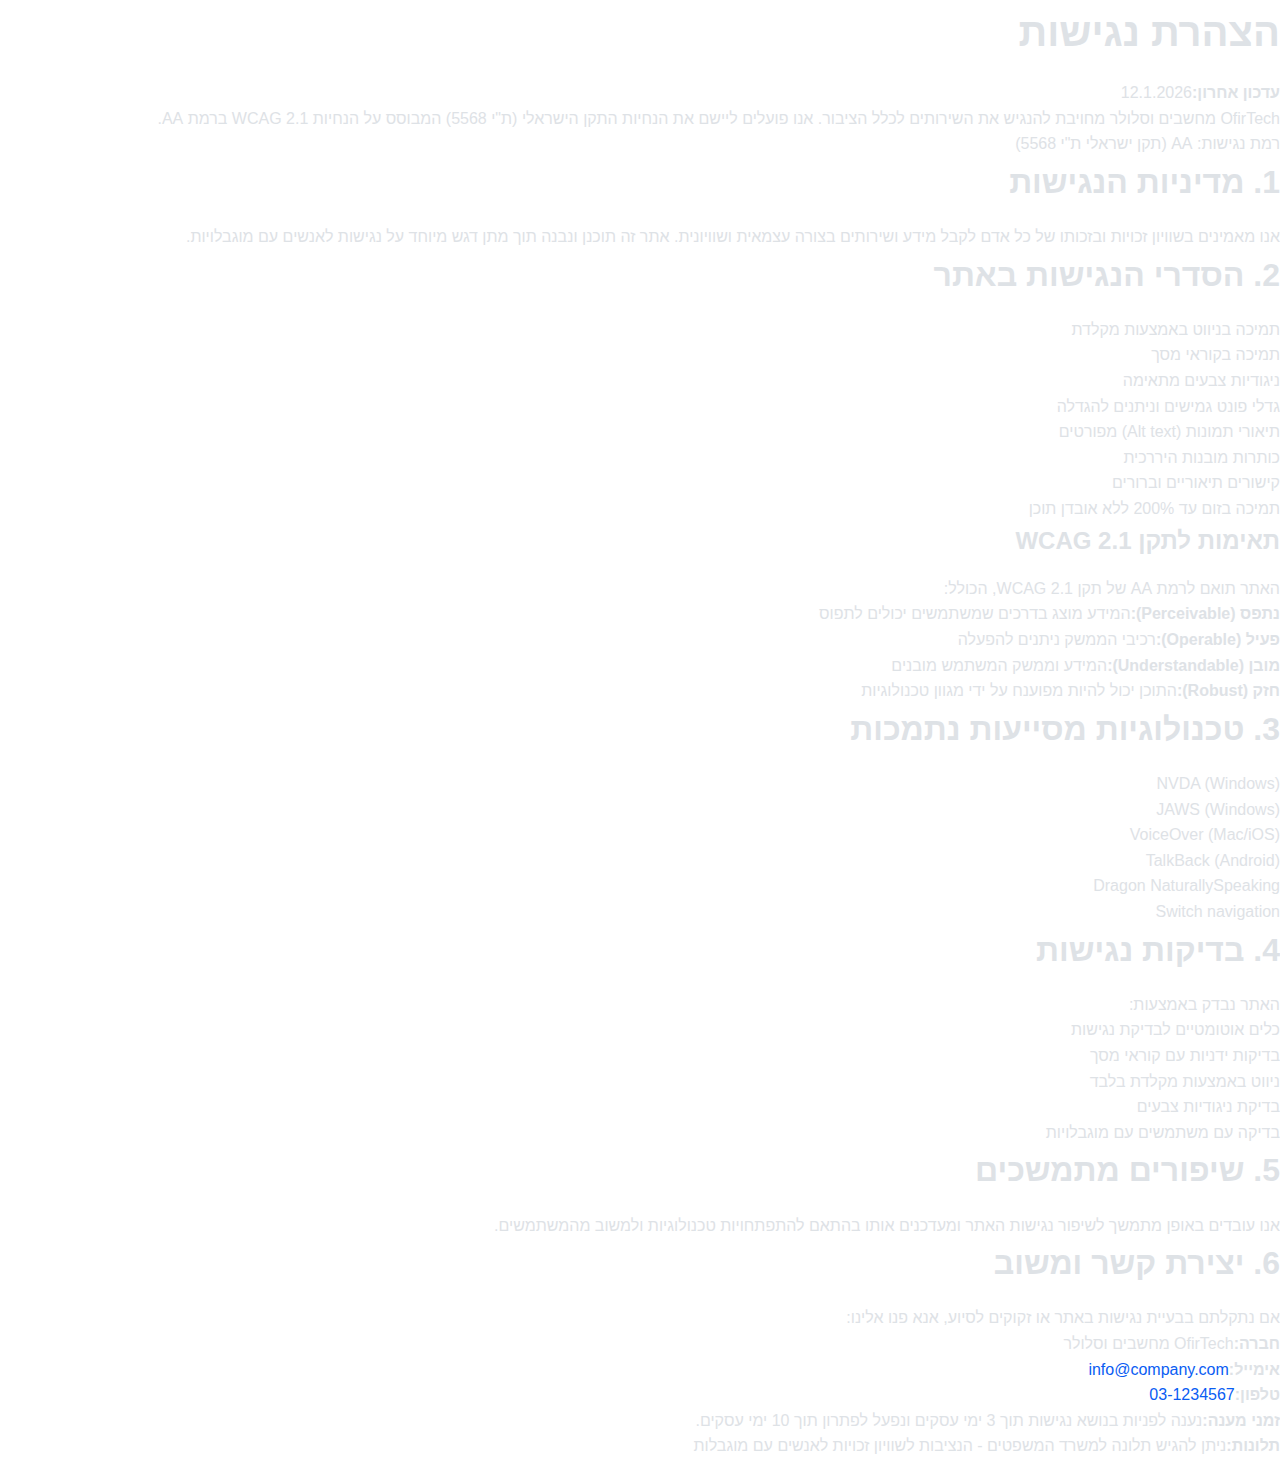
<file: public/accessibility.html>
<!doctype html><html lang="en"><head><meta charset="UTF-8"><meta content="width=device-width,initial-scale=1" name="viewport"><meta content="index, follow" name="robots"><title>הצהרת נגישות</title><meta content="הצהרת הנגישות שלנו - מחויבותנו לנגישות דיגיטלית" name="description"><meta content="" name="keywords"><link href="/assets/favicon.ico" rel="icon" type="image/x-icon"><link href="/assets/favicon-16x16.png" rel="icon" type="image/png" sizes="16x16"><link href="/assets/favicon-32x32.png" rel="icon" type="image/png" sizes="32x32"><link href="/assets/favicon-48x48.png" rel="icon" type="image/png" sizes="48x48"><link href="/assets/favicon-192x192.png" rel="icon" type="image/png" sizes="192x192"><link href="/assets/favicon-512x512.png" rel="icon" type="image/png" sizes="512x512"><link href="/assets/apple-touch-icon.png" rel="apple-touch-icon"><script>!function(){"use strict";var t="8766934f-f502-4cb4-9bff-354f53f7d9bd",e="https://api.zappy5.com/api/analytics/track",a=18e5,n=2592e6,o=!0,i=!0,r=!0;var s=function(){var e="zappy_visitor_"+t,a=null;try{if(a=localStorage.getItem(e)){var o=JSON.parse(a),i=Date.now();if(i-o.created<n)return o.lastSeen=i,localStorage.setItem(e,JSON.stringify(o)),o.id}}catch(t){console.warn("Zappy Analytics: LocalStorage not available")}var r="zv_"+Date.now()+"_"+Math.random().toString(36).substr(2,9);try{localStorage.setItem(e,JSON.stringify({id:r,created:Date.now(),lastSeen:Date.now()}))}catch(t){}return r}(),c=function(){var e="zappy_session_"+t,n=null;try{if(n=sessionStorage.getItem(e)){var o=JSON.parse(n),i=Date.now();if(i-o.timestamp<a)return o.timestamp=i,sessionStorage.setItem(e,JSON.stringify(o)),o.id}}catch(t){console.warn("Zappy Analytics: SessionStorage not available")}var r="zs_"+Date.now()+"_"+Math.random().toString(36).substr(2,9);try{sessionStorage.setItem(e,JSON.stringify({id:r,timestamp:Date.now()}))}catch(t){}return r}();function l(a,n){n=n||{};var o={website_id:t,event_type:a,page_path:window.location.pathname,referrer:document.referrer||"direct",visitor_id:s,session_id:c,metadata:n};if(navigator.sendBeacon){var i=new Blob([JSON.stringify(o)],{type:"application/json"});navigator.sendBeacon(e,i)}else fetch(e,{method:"POST",headers:{"Content-Type":"application/json"},body:JSON.stringify(o),keepalive:!0}).catch(function(t){console.warn("Zappy Analytics: Failed to track event",t)})}o&&l("pageview",{title:document.title,url:window.location.href}),i&&document.addEventListener("click",function(t){var e=t.target;if("BUTTON"===e.tagName||e.closest("button")){var a="BUTTON"===e.tagName?e:e.closest("button");l("click",{element:"button",text:a.textContent.trim().substring(0,100),id:a.id||null,class:a.className||null})}else if("A"===e.tagName||e.closest("a")){var n="A"===e.tagName?e:e.closest("a");l("navigation",{element:"link",text:n.textContent.trim().substring(0,100),href:n.href,external:n.hostname!==window.location.hostname})}},!0),r&&document.addEventListener("submit",function(t){var e=t.target;l("form_submit",{form_id:e.id||null,form_name:e.name||null,form_action:e.action||null,form_method:e.method||"GET"})},!0);var d=Date.now();window.addEventListener("beforeunload",function(){l("page_unload",{time_on_page:Math.floor((Date.now()-d)/1e3),page_path:window.location.pathname})}),window.zappyAnalytics={track:l,getVisitorId:function(){return s},getSessionId:function(){return c}}}()</script><link href="https://cdnjs.cloudflare.com/ajax/libs/font-awesome/6.4.0/css/all.min.css" rel="stylesheet" crossorigin="anonymous" integrity="sha512-iecdLmaskl7CVkqkXNQ/ZH/XLlvWZOJyj7Yy7tcenmpD1ypASozpmT/E0iPtmFIB46ZmdtAc9eNBvH0H/ZpiBw==" referrerpolicy="no-referrer"/><link href="/styles.css" rel="stylesheet"><style id="zappy-dropdown-submenu-styles">#navMenu li:has(.sub-menu),.nav-menu li:has(.sub-menu),.navbar li:has(.sub-menu),nav li:has(.sub-menu){position:relative}#navMenu .sub-menu,.nav-menu .sub-menu,.navbar .sub-menu,nav .sub-menu{display:block!important;position:absolute!important;top:100%;left:0;min-width:220px;background:#fff;border-radius:8px;box-shadow:0 8px 25px rgba(0,0,0,.15);padding:8px 0;opacity:0;visibility:hidden;transform:translateY(10px);transition:all .3s ease;z-index:1000;list-style:none;pointer-events:none}#navMenu li:hover>.sub-menu,.nav-menu li:hover>.sub-menu,.navbar li:hover>.sub-menu,nav li:hover>.sub-menu{opacity:1!important;visibility:visible!important;transform:translateY(0)!important;pointer-events:auto!important}.sub-menu li{list-style:none;margin:0;padding:0}.sub-menu a{display:block!important;padding:10px 16px!important;color:#333!important;font-weight:500;text-decoration:none;white-space:nowrap;transition:background-color .2s}.sub-menu a:hover{background-color:#f5f5f5}[dir=rtl] .nav-menu .sub-menu,[dir=rtl] .navbar .sub-menu,[dir=rtl] nav .sub-menu,html[lang=ar] .nav-menu .sub-menu,html[lang=ar] .navbar .sub-menu,html[lang=ar] nav .sub-menu,html[lang=he] .nav-menu .sub-menu,html[lang=he] .navbar .sub-menu,html[lang=he] nav .sub-menu{left:auto!important;right:0!important}.sub-menu:empty,.sub-menu:not(:has(li)),.sub-menu:not(:has(li:not(.zappy-hidden-menu-item))){display:none!important;opacity:0!important;visibility:hidden!important;pointer-events:none!important}li:has(.menu-group-title):hover>.sub-menu{opacity:1!important;visibility:visible!important;transform:translateY(0)!important;pointer-events:auto!important}#navMenu>li>.menu-group-title,.nav-menu>li>.menu-group-title{display:inline-block;padding:.5rem 1rem;cursor:default;user-select:none}@media (max-width:768px){#navMenu .sub-menu,.nav-menu .sub-menu,.navbar .sub-menu,nav .sub-menu{position:static!important;transform:none!important;box-shadow:none!important;background:0 0!important;max-height:0;overflow:hidden;opacity:0;visibility:hidden;transition:max-height .3s ease,opacity .3s ease;padding:0!important;border-radius:0!important}.sub-menu.mobile-expanded{max-height:500px!important;opacity:1!important;visibility:visible!important;padding:8px 0 8px 16px!important}[dir=rtl] .sub-menu.mobile-expanded,html[lang=he] .sub-menu.mobile-expanded{padding:8px 16px 8px 0!important}#navMenu li:hover>.sub-menu,.nav-menu li:hover>.sub-menu,.navbar li:hover>.sub-menu,nav li:hover>.sub-menu{opacity:0;visibility:hidden;pointer-events:none}#navMenu li>.sub-menu.mobile-expanded,.nav-menu li>.sub-menu.mobile-expanded,.navbar li>.sub-menu.mobile-expanded,nav li>.sub-menu.mobile-expanded{opacity:1!important;visibility:visible!important;pointer-events:auto!important}#navMenu li:has(.sub-menu),.nav-menu li:has(.sub-menu),.navbar li:has(.sub-menu),nav li:has(.sub-menu){display:flex!important;flex-wrap:wrap!important;align-items:center!important}#navMenu li:has(.sub-menu)>a,.nav-menu li:has(.sub-menu)>a,.navbar li:has(.sub-menu)>a,nav li:has(.sub-menu)>a{flex:1!important}.mobile-submenu-toggle{display:flex!important;align-items:center!important;justify-content:center!important;width:44px!important;height:44px!important;background:0 0!important;border:none!important;cursor:pointer!important}.mobile-submenu-toggle::after{content:''!important;width:0!important;height:0!important;border-left:6px solid transparent!important;border-right:6px solid transparent!important;border-top:7px solid currentColor!important;transition:transform .3s ease!important}.mobile-submenu-toggle.expanded::after{transform:rotate(180deg)!important}.nav-menu li:has(.sub-menu)>.sub-menu,nav li:has(.sub-menu)>.sub-menu{flex-basis:100%!important;width:100%!important}.sub-menu a{padding:10px 0!important;display:block!important}#navMenu li:has(.sub-menu)>.menu-group-title,.nav-menu li:has(.sub-menu)>.menu-group-title,.navbar li:has(.sub-menu)>.menu-group-title,nav li:has(.sub-menu)>.menu-group-title{flex:1!important}}@media (min-width:769px){.mobile-submenu-toggle{display:none!important}}</style></head><body><div class="legal-page-wrapper"><div class="legal-container"><h1>הצהרת נגישות</h1><div class="last-updated"><strong>עדכון אחרון:</strong>12.1.2026</div><p>OfirTech מחשבים וסלולר מחויבת להנגיש את השירותים לכלל הציבור. אנו פועלים ליישם את הנחיות התקן הישראלי (ת"י 5568) המבוסס על הנחיות WCAG 2.1 ברמת AA.</p><div class="compliance-level">רמת נגישות: AA (תקן ישראלי ת"י 5568)</div><h2>1. מדיניות הנגישות</h2><p>אנו מאמינים בשוויון זכויות ובזכותו של כל אדם לקבל מידע ושירותים בצורה עצמאית ושוויונית. אתר זה תוכנן ונבנה תוך מתן דגש מיוחד על נגישות לאנשים עם מוגבלויות.</p><h2>2. הסדרי הנגישות באתר</h2><ul><li>תמיכה בניווט באמצעות מקלדת</li><li>תמיכה בקוראי מסך</li><li>ניגודיות צבעים מתאימה</li><li>גדלי פונט גמישים וניתנים להגדלה</li><li>תיאורי תמונות (Alt text) מפורטים</li><li>כותרות מובנות היררכית</li><li>קישורים תיאוריים וברורים</li><li>תמיכה בזום עד 200% ללא אובדן תוכן</li></ul><div class="wcag-info"><h3>תאימות לתקן WCAG 2.1</h3><p>האתר תואם לרמת AA של תקן WCAG 2.1, הכולל:</p><ul><li><strong>נתפס (Perceivable):</strong>המידע מוצג בדרכים שמשתמשים יכולים לתפוס</li><li><strong>פעיל (Operable):</strong>רכיבי הממשק ניתנים להפעלה</li><li><strong>מובן (Understandable):</strong>המידע וממשק המשתמש מובנים</li><li><strong>חזק (Robust):</strong>התוכן יכול להיות מפוענח על ידי מגוון טכנולוגיות</li></ul></div><h2>3. טכנולוגיות מסייעות נתמכות</h2><ul><li>NVDA (Windows)</li><li>JAWS (Windows)</li><li>VoiceOver (Mac/iOS)</li><li>TalkBack (Android)</li><li>Dragon NaturallySpeaking</li><li>Switch navigation</li></ul><h2>4. בדיקות נגישות</h2><p>האתר נבדק באמצעות:</p><ul><li>כלים אוטומטיים לבדיקת נגישות</li><li>בדיקות ידניות עם קוראי מסך</li><li>ניווט באמצעות מקלדת בלבד</li><li>בדיקת ניגודיות צבעים</li><li>בדיקה עם משתמשים עם מוגבלויות</li></ul><h2>5. שיפורים מתמשכים</h2><p>אנו עובדים באופן מתמשך לשיפור נגישות האתר ומעדכנים אותו בהתאם להתפתחויות טכנולוגיות ולמשוב מהמשתמשים.</p><div class="contact-info"><h2>6. יצירת קשר ומשוב</h2><p>אם נתקלתם בבעיית נגישות באתר או זקוקים לסיוע, אנא פנו אלינו:</p><ul><li><strong>חברה:</strong>OfirTech מחשבים וסלולר</li><li><strong>אימייל:</strong><a href="mailto:info@company.com">info@company.com</a></li><li><strong>טלפון:</strong><a href="tel:03-1234567">03-1234567</a></li></ul><p><strong>זמני מענה:</strong>נענה לפניות בנושא נגישות תוך 3 ימי עסקים ונפעל לפתרון תוך 10 ימי עסקים.</p><p><strong>תלונות:</strong>ניתן להגיש תלונה למשרד המשפטים - הנציבות לשוויון זכויות לאנשים עם מוגבלות</p></div></div></div><script src="/script.js"></script><script id="zappy-mobile-submenu-script">!function(){function e(){if(window.innerWidth>768)return document.querySelectorAll(".mobile-submenu-toggle").forEach(function(e){e.remove()}),void document.querySelectorAll(".sub-menu.mobile-expanded").forEach(function(e){e.classList.remove("mobile-expanded")});document.querySelectorAll(".nav-menu li:has(.sub-menu), nav li:has(.sub-menu), .navbar li:has(.sub-menu), #navMenu li:has(.sub-menu)").forEach(function(e){if(!e.querySelector(".mobile-submenu-toggle")){var t=e.querySelector(".sub-menu"),n=e.querySelector(":scope > a")||e.querySelector(":scope > .menu-group-title");if(t&&n){var o=document.createElement("button");o.className="mobile-submenu-toggle",o.setAttribute("aria-label","Toggle submenu"),o.setAttribute("type","button"),n.insertAdjacentElement("afterend",o),o.addEventListener("click",function(e){e.preventDefault(),e.stopPropagation(),document.querySelectorAll(".sub-menu.mobile-expanded").forEach(function(e){if(e!==t){e.classList.remove("mobile-expanded");var n=e.parentElement.querySelector(".mobile-submenu-toggle");n&&n.classList.remove("expanded")}}),t.classList.toggle("mobile-expanded"),o.classList.toggle("expanded")})}}})}"loading"===document.readyState?document.addEventListener("DOMContentLoaded",e):e(),window.addEventListener("resize",function(){clearTimeout(window._mrt),window._mrt=setTimeout(e,250)});var t=new MutationObserver(function(t){t.forEach(function(t){if("attributes"===t.type){var n=t.target;n.classList&&(n.classList.contains("active")||n.classList.contains("open"))&&setTimeout(e,100)}})});setTimeout(function(){document.querySelectorAll(".mobile-menu, .nav-menu, #navMenu, nav").forEach(function(e){t.observe(e,{attributes:!0,attributeFilter:["class","style"]})})},500)}()</script></body></html>
</file>
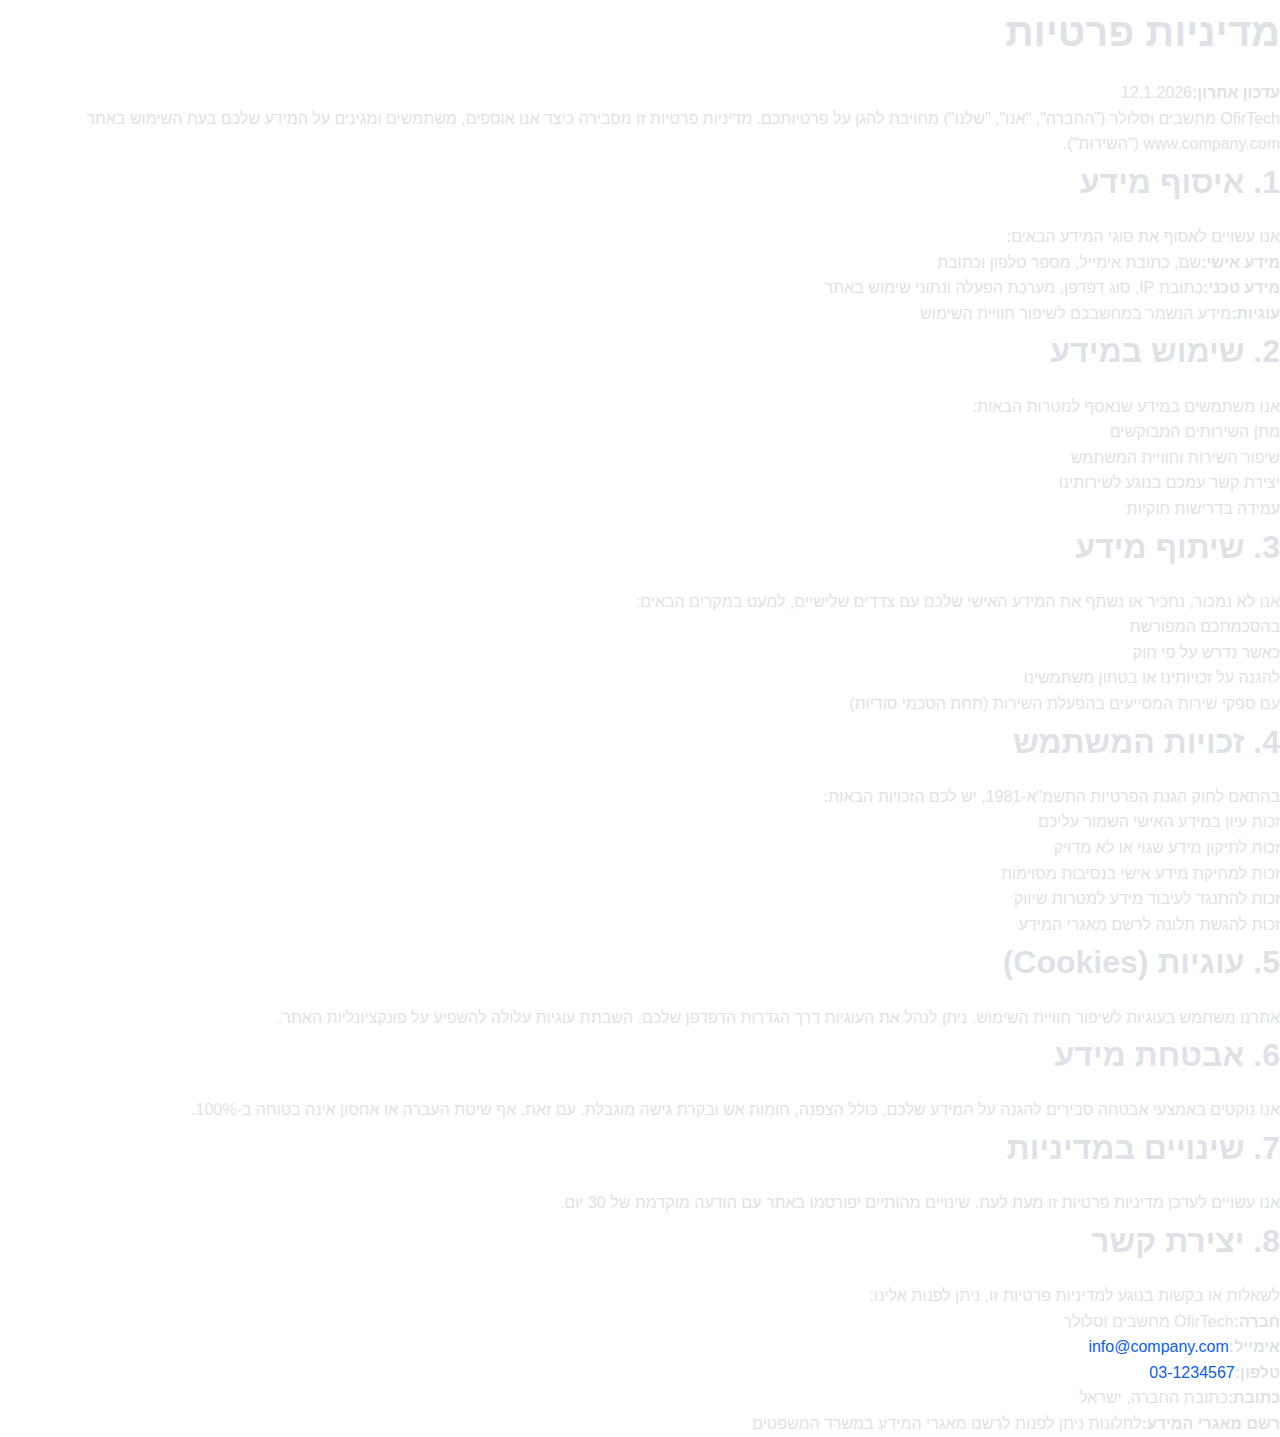
<file: public/privacy.html>
<!doctype html><html lang="en"><head><meta charset="UTF-8"><meta content="width=device-width,initial-scale=1" name="viewport"><meta content="index, follow" name="robots"><title>מדיניות פרטיות</title><meta content="מדיניות הפרטיות שלנו - כיצד אנו אוספים, משתמשים ומגנים על המידע שלכם" name="description"><meta content="" name="keywords"><link href="/assets/favicon.ico" rel="icon" type="image/x-icon"><link href="/assets/favicon-16x16.png" rel="icon" type="image/png" sizes="16x16"><link href="/assets/favicon-32x32.png" rel="icon" type="image/png" sizes="32x32"><link href="/assets/favicon-48x48.png" rel="icon" type="image/png" sizes="48x48"><link href="/assets/favicon-192x192.png" rel="icon" type="image/png" sizes="192x192"><link href="/assets/favicon-512x512.png" rel="icon" type="image/png" sizes="512x512"><link href="/assets/apple-touch-icon.png" rel="apple-touch-icon"><script>!function(){"use strict";var t="8766934f-f502-4cb4-9bff-354f53f7d9bd",e="https://api.zappy5.com/api/analytics/track",a=18e5,n=2592e6,o=!0,i=!0,r=!0;var s=function(){var e="zappy_visitor_"+t,a=null;try{if(a=localStorage.getItem(e)){var o=JSON.parse(a),i=Date.now();if(i-o.created<n)return o.lastSeen=i,localStorage.setItem(e,JSON.stringify(o)),o.id}}catch(t){console.warn("Zappy Analytics: LocalStorage not available")}var r="zv_"+Date.now()+"_"+Math.random().toString(36).substr(2,9);try{localStorage.setItem(e,JSON.stringify({id:r,created:Date.now(),lastSeen:Date.now()}))}catch(t){}return r}(),c=function(){var e="zappy_session_"+t,n=null;try{if(n=sessionStorage.getItem(e)){var o=JSON.parse(n),i=Date.now();if(i-o.timestamp<a)return o.timestamp=i,sessionStorage.setItem(e,JSON.stringify(o)),o.id}}catch(t){console.warn("Zappy Analytics: SessionStorage not available")}var r="zs_"+Date.now()+"_"+Math.random().toString(36).substr(2,9);try{sessionStorage.setItem(e,JSON.stringify({id:r,timestamp:Date.now()}))}catch(t){}return r}();function l(a,n){n=n||{};var o={website_id:t,event_type:a,page_path:window.location.pathname,referrer:document.referrer||"direct",visitor_id:s,session_id:c,metadata:n};if(navigator.sendBeacon){var i=new Blob([JSON.stringify(o)],{type:"application/json"});navigator.sendBeacon(e,i)}else fetch(e,{method:"POST",headers:{"Content-Type":"application/json"},body:JSON.stringify(o),keepalive:!0}).catch(function(t){console.warn("Zappy Analytics: Failed to track event",t)})}o&&l("pageview",{title:document.title,url:window.location.href}),i&&document.addEventListener("click",function(t){var e=t.target;if("BUTTON"===e.tagName||e.closest("button")){var a="BUTTON"===e.tagName?e:e.closest("button");l("click",{element:"button",text:a.textContent.trim().substring(0,100),id:a.id||null,class:a.className||null})}else if("A"===e.tagName||e.closest("a")){var n="A"===e.tagName?e:e.closest("a");l("navigation",{element:"link",text:n.textContent.trim().substring(0,100),href:n.href,external:n.hostname!==window.location.hostname})}},!0),r&&document.addEventListener("submit",function(t){var e=t.target;l("form_submit",{form_id:e.id||null,form_name:e.name||null,form_action:e.action||null,form_method:e.method||"GET"})},!0);var d=Date.now();window.addEventListener("beforeunload",function(){l("page_unload",{time_on_page:Math.floor((Date.now()-d)/1e3),page_path:window.location.pathname})}),window.zappyAnalytics={track:l,getVisitorId:function(){return s},getSessionId:function(){return c}}}()</script><link href="https://cdnjs.cloudflare.com/ajax/libs/font-awesome/6.4.0/css/all.min.css" rel="stylesheet" crossorigin="anonymous" integrity="sha512-iecdLmaskl7CVkqkXNQ/ZH/XLlvWZOJyj7Yy7tcenmpD1ypASozpmT/E0iPtmFIB46ZmdtAc9eNBvH0H/ZpiBw==" referrerpolicy="no-referrer"/><link href="/styles.css" rel="stylesheet"><style id="zappy-dropdown-submenu-styles">#navMenu li:has(.sub-menu),.nav-menu li:has(.sub-menu),.navbar li:has(.sub-menu),nav li:has(.sub-menu){position:relative}#navMenu .sub-menu,.nav-menu .sub-menu,.navbar .sub-menu,nav .sub-menu{display:block!important;position:absolute!important;top:100%;left:0;min-width:220px;background:#fff;border-radius:8px;box-shadow:0 8px 25px rgba(0,0,0,.15);padding:8px 0;opacity:0;visibility:hidden;transform:translateY(10px);transition:all .3s ease;z-index:1000;list-style:none;pointer-events:none}#navMenu li:hover>.sub-menu,.nav-menu li:hover>.sub-menu,.navbar li:hover>.sub-menu,nav li:hover>.sub-menu{opacity:1!important;visibility:visible!important;transform:translateY(0)!important;pointer-events:auto!important}.sub-menu li{list-style:none;margin:0;padding:0}.sub-menu a{display:block!important;padding:10px 16px!important;color:#333!important;font-weight:500;text-decoration:none;white-space:nowrap;transition:background-color .2s}.sub-menu a:hover{background-color:#f5f5f5}[dir=rtl] .nav-menu .sub-menu,[dir=rtl] .navbar .sub-menu,[dir=rtl] nav .sub-menu,html[lang=ar] .nav-menu .sub-menu,html[lang=ar] .navbar .sub-menu,html[lang=ar] nav .sub-menu,html[lang=he] .nav-menu .sub-menu,html[lang=he] .navbar .sub-menu,html[lang=he] nav .sub-menu{left:auto!important;right:0!important}.sub-menu:empty,.sub-menu:not(:has(li)),.sub-menu:not(:has(li:not(.zappy-hidden-menu-item))){display:none!important;opacity:0!important;visibility:hidden!important;pointer-events:none!important}li:has(.menu-group-title):hover>.sub-menu{opacity:1!important;visibility:visible!important;transform:translateY(0)!important;pointer-events:auto!important}#navMenu>li>.menu-group-title,.nav-menu>li>.menu-group-title{display:inline-block;padding:.5rem 1rem;cursor:default;user-select:none}@media (max-width:768px){#navMenu .sub-menu,.nav-menu .sub-menu,.navbar .sub-menu,nav .sub-menu{position:static!important;transform:none!important;box-shadow:none!important;background:0 0!important;max-height:0;overflow:hidden;opacity:0;visibility:hidden;transition:max-height .3s ease,opacity .3s ease;padding:0!important;border-radius:0!important}.sub-menu.mobile-expanded{max-height:500px!important;opacity:1!important;visibility:visible!important;padding:8px 0 8px 16px!important}[dir=rtl] .sub-menu.mobile-expanded,html[lang=he] .sub-menu.mobile-expanded{padding:8px 16px 8px 0!important}#navMenu li:hover>.sub-menu,.nav-menu li:hover>.sub-menu,.navbar li:hover>.sub-menu,nav li:hover>.sub-menu{opacity:0;visibility:hidden;pointer-events:none}#navMenu li>.sub-menu.mobile-expanded,.nav-menu li>.sub-menu.mobile-expanded,.navbar li>.sub-menu.mobile-expanded,nav li>.sub-menu.mobile-expanded{opacity:1!important;visibility:visible!important;pointer-events:auto!important}#navMenu li:has(.sub-menu),.nav-menu li:has(.sub-menu),.navbar li:has(.sub-menu),nav li:has(.sub-menu){display:flex!important;flex-wrap:wrap!important;align-items:center!important}#navMenu li:has(.sub-menu)>a,.nav-menu li:has(.sub-menu)>a,.navbar li:has(.sub-menu)>a,nav li:has(.sub-menu)>a{flex:1!important}.mobile-submenu-toggle{display:flex!important;align-items:center!important;justify-content:center!important;width:44px!important;height:44px!important;background:0 0!important;border:none!important;cursor:pointer!important}.mobile-submenu-toggle::after{content:''!important;width:0!important;height:0!important;border-left:6px solid transparent!important;border-right:6px solid transparent!important;border-top:7px solid currentColor!important;transition:transform .3s ease!important}.mobile-submenu-toggle.expanded::after{transform:rotate(180deg)!important}.nav-menu li:has(.sub-menu)>.sub-menu,nav li:has(.sub-menu)>.sub-menu{flex-basis:100%!important;width:100%!important}.sub-menu a{padding:10px 0!important;display:block!important}#navMenu li:has(.sub-menu)>.menu-group-title,.nav-menu li:has(.sub-menu)>.menu-group-title,.navbar li:has(.sub-menu)>.menu-group-title,nav li:has(.sub-menu)>.menu-group-title{flex:1!important}}@media (min-width:769px){.mobile-submenu-toggle{display:none!important}}</style></head><body><div class="legal-page-wrapper"><div class="legal-container"><h1>מדיניות פרטיות</h1><div class="last-updated"><strong>עדכון אחרון:</strong>12.1.2026</div><p>OfirTech מחשבים וסלולר ("החברה", "אנו", "שלנו") מחויבת להגן על פרטיותכם. מדיניות פרטיות זו מסבירה כיצד אנו אוספים, משתמשים ומגינים על המידע שלכם בעת השימוש באתר www.company.com ("השירות").</p><h2>1. איסוף מידע</h2><p>אנו עשויים לאסוף את סוגי המידע הבאים:</p><ul><li><strong>מידע אישי:</strong>שם, כתובת אימייל, מספר טלפון וכתובת</li><li><strong>מידע טכני:</strong>כתובת IP, סוג דפדפן, מערכת הפעלה ונתוני שימוש באתר</li><li><strong>עוגיות:</strong>מידע הנשמר במחשבכם לשיפור חוויית השימוש</li></ul><h2>2. שימוש במידע</h2><p>אנו משתמשים במידע שנאסף למטרות הבאות:</p><ul><li>מתן השירותים המבוקשים</li><li>שיפור השירות וחוויית המשתמש</li><li>יצירת קשר עמכם בנוגע לשירותינו</li><li>עמידה בדרישות חוקיות</li></ul><h2>3. שיתוף מידע</h2><p>אנו לא נמכור, נחכיר או נשתף את המידע האישי שלכם עם צדדים שלישיים, למעט במקרים הבאים:</p><ul><li>בהסכמתכם המפורשת</li><li>כאשר נדרש על פי חוק</li><li>להגנה על זכויותינו או בטחון משתמשינו</li><li>עם ספקי שירות המסייעים בהפעלת השירות (תחת הסכמי סודיות)</li></ul><h2>4. זכויות המשתמש</h2><p>בהתאם לחוק הגנת הפרטיות התשמ"א-1981, יש לכם הזכויות הבאות:</p><ul><li>זכות עיון במידע האישי השמור עליכם</li><li>זכות לתיקון מידע שגוי או לא מדויק</li><li>זכות למחיקת מידע אישי בנסיבות מסוימות</li><li>זכות להתנגד לעיבוד מידע למטרות שיווק</li><li>זכות להגשת תלונה לרשם מאגרי המידע</li></ul><h2>5. עוגיות (Cookies)</h2><p>אתרנו משתמש בעוגיות לשיפור חוויית השימוש. ניתן לנהל את העוגיות דרך הגדרות הדפדפן שלכם. השבתת עוגיות עלולה להשפיע על פונקציונליות האתר.</p><h2>6. אבטחת מידע</h2><p>אנו נוקטים באמצעי אבטחה סבירים להגנה על המידע שלכם, כולל הצפנה, חומות אש ובקרת גישה מוגבלת. עם זאת, אף שיטת העברה או אחסון אינה בטוחה ב-100%.</p><h2>7. שינויים במדיניות</h2><p>אנו עשויים לעדכן מדיניות פרטיות זו מעת לעת. שינויים מהותיים יפורסמו באתר עם הודעה מוקדמת של 30 יום.</p><div class="contact-info"><h2>8. יצירת קשר</h2><p>לשאלות או בקשות בנוגע למדיניות פרטיות זו, ניתן לפנות אלינו:</p><ul><li><strong>חברה:</strong>OfirTech מחשבים וסלולר</li><li><strong>אימייל:</strong><a href="mailto:info@company.com">info@company.com</a></li><li><strong>טלפון:</strong><a href="tel:03-1234567">03-1234567</a></li><li><strong>כתובת:</strong>כתובת החברה, ישראל</li></ul><p><strong>רשם מאגרי המידע:</strong>לתלונות ניתן לפנות לרשם מאגרי המידע במשרד המשפטים</p></div></div></div><script src="/script.js"></script><script id="zappy-mobile-submenu-script">!function(){function e(){if(window.innerWidth>768)return document.querySelectorAll(".mobile-submenu-toggle").forEach(function(e){e.remove()}),void document.querySelectorAll(".sub-menu.mobile-expanded").forEach(function(e){e.classList.remove("mobile-expanded")});document.querySelectorAll(".nav-menu li:has(.sub-menu), nav li:has(.sub-menu), .navbar li:has(.sub-menu), #navMenu li:has(.sub-menu)").forEach(function(e){if(!e.querySelector(".mobile-submenu-toggle")){var t=e.querySelector(".sub-menu"),n=e.querySelector(":scope > a")||e.querySelector(":scope > .menu-group-title");if(t&&n){var o=document.createElement("button");o.className="mobile-submenu-toggle",o.setAttribute("aria-label","Toggle submenu"),o.setAttribute("type","button"),n.insertAdjacentElement("afterend",o),o.addEventListener("click",function(e){e.preventDefault(),e.stopPropagation(),document.querySelectorAll(".sub-menu.mobile-expanded").forEach(function(e){if(e!==t){e.classList.remove("mobile-expanded");var n=e.parentElement.querySelector(".mobile-submenu-toggle");n&&n.classList.remove("expanded")}}),t.classList.toggle("mobile-expanded"),o.classList.toggle("expanded")})}}})}"loading"===document.readyState?document.addEventListener("DOMContentLoaded",e):e(),window.addEventListener("resize",function(){clearTimeout(window._mrt),window._mrt=setTimeout(e,250)});var t=new MutationObserver(function(t){t.forEach(function(t){if("attributes"===t.type){var n=t.target;n.classList&&(n.classList.contains("active")||n.classList.contains("open"))&&setTimeout(e,100)}})});setTimeout(function(){document.querySelectorAll(".mobile-menu, .nav-menu, #navMenu, nav").forEach(function(e){t.observe(e,{attributes:!0,attributeFilter:["class","style"]})})},500)}()</script></body></html>
</file>
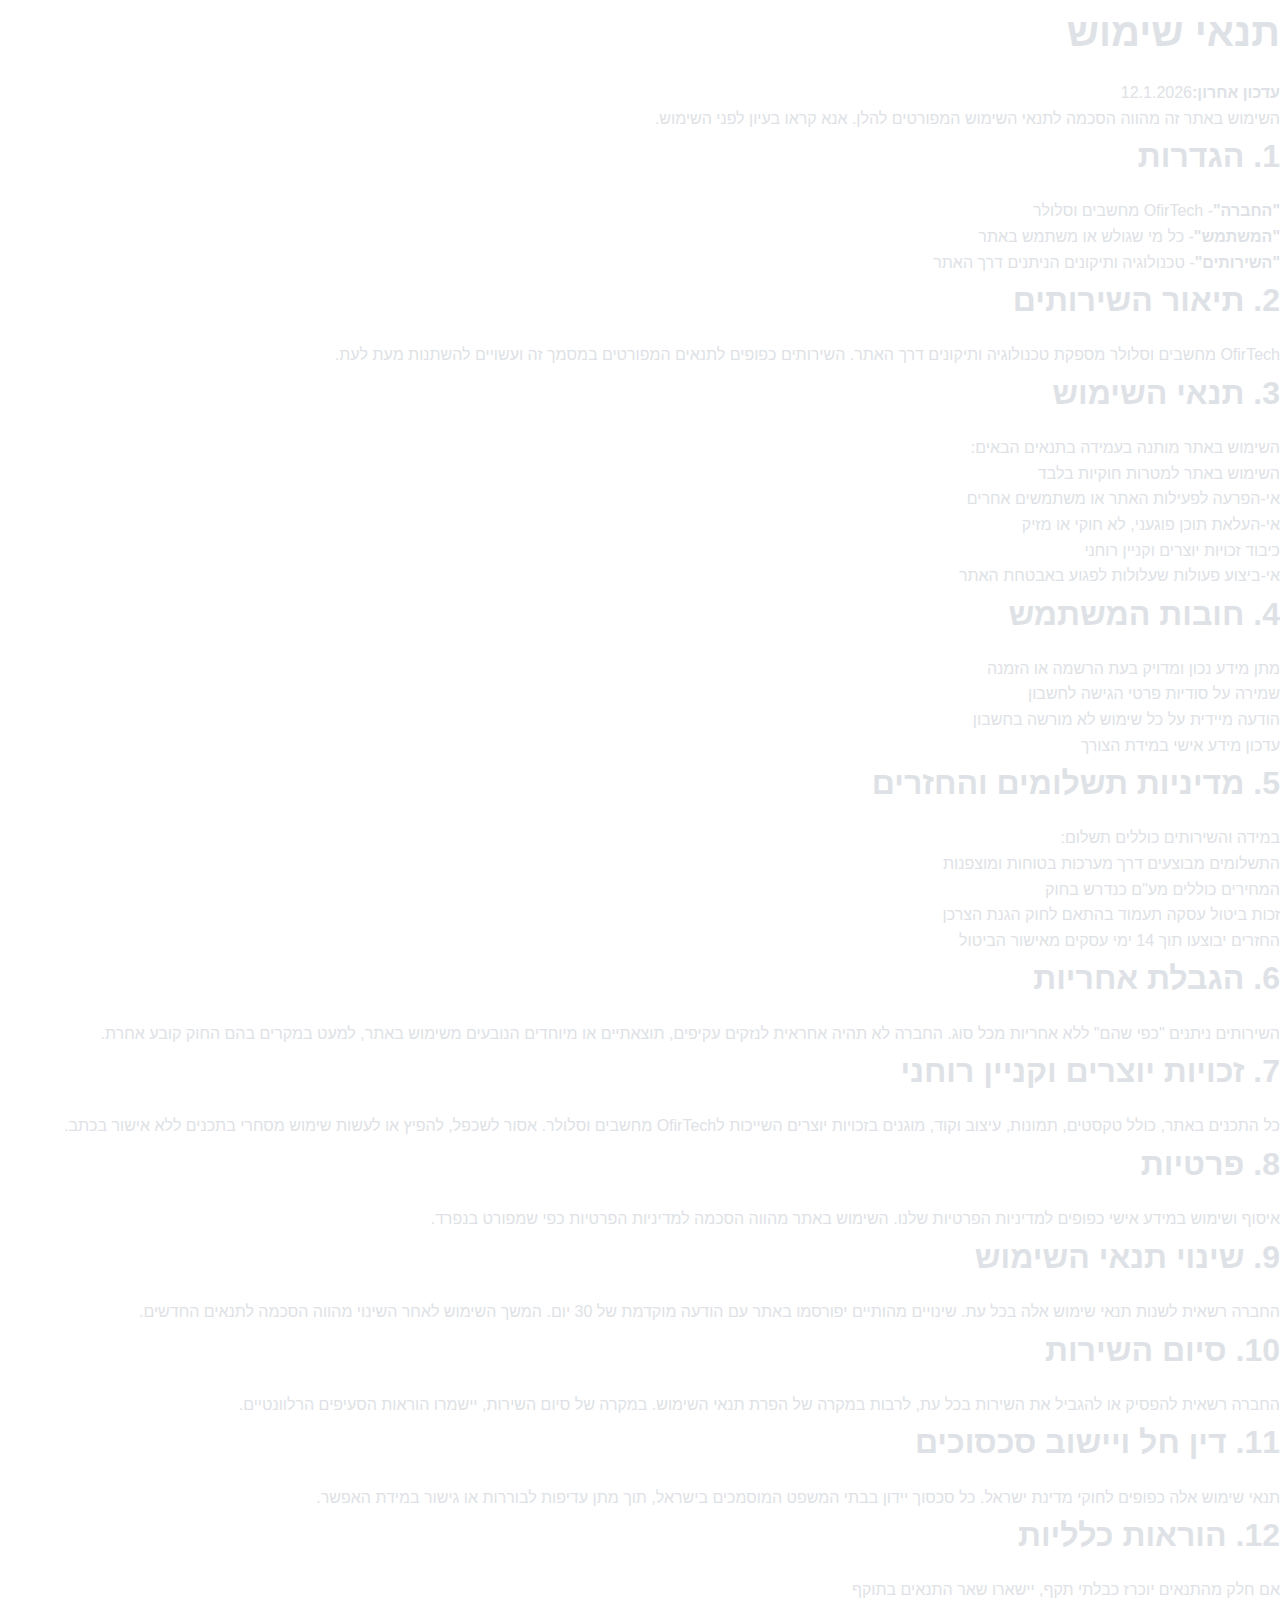
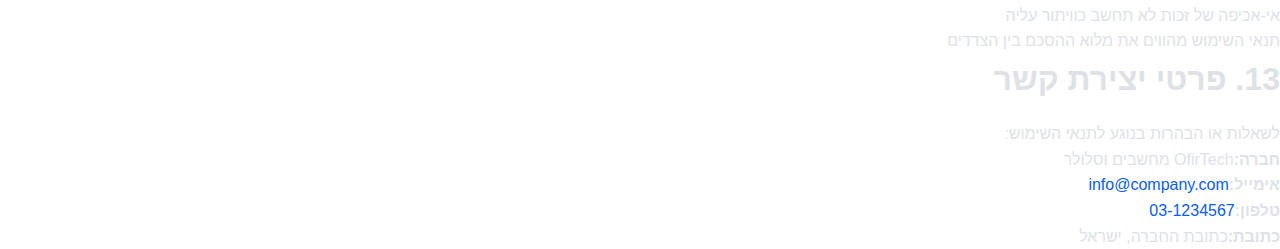
<file: public/terms.html>
<!doctype html><html lang="en"><head><meta charset="UTF-8"><meta content="width=device-width,initial-scale=1" name="viewport"><meta content="index, follow" name="robots"><title>תנאי שימוש</title><meta content="תנאי השימוש באתר - הזכויות והחובות של המשתמשים" name="description"><meta content="" name="keywords"><link href="/assets/favicon.ico" rel="icon" type="image/x-icon"><link href="/assets/favicon-16x16.png" rel="icon" type="image/png" sizes="16x16"><link href="/assets/favicon-32x32.png" rel="icon" type="image/png" sizes="32x32"><link href="/assets/favicon-48x48.png" rel="icon" type="image/png" sizes="48x48"><link href="/assets/favicon-192x192.png" rel="icon" type="image/png" sizes="192x192"><link href="/assets/favicon-512x512.png" rel="icon" type="image/png" sizes="512x512"><link href="/assets/apple-touch-icon.png" rel="apple-touch-icon"><script>!function(){"use strict";var t="8766934f-f502-4cb4-9bff-354f53f7d9bd",e="https://api.zappy5.com/api/analytics/track",a=18e5,n=2592e6,o=!0,i=!0,r=!0;var s=function(){var e="zappy_visitor_"+t,a=null;try{if(a=localStorage.getItem(e)){var o=JSON.parse(a),i=Date.now();if(i-o.created<n)return o.lastSeen=i,localStorage.setItem(e,JSON.stringify(o)),o.id}}catch(t){console.warn("Zappy Analytics: LocalStorage not available")}var r="zv_"+Date.now()+"_"+Math.random().toString(36).substr(2,9);try{localStorage.setItem(e,JSON.stringify({id:r,created:Date.now(),lastSeen:Date.now()}))}catch(t){}return r}(),c=function(){var e="zappy_session_"+t,n=null;try{if(n=sessionStorage.getItem(e)){var o=JSON.parse(n),i=Date.now();if(i-o.timestamp<a)return o.timestamp=i,sessionStorage.setItem(e,JSON.stringify(o)),o.id}}catch(t){console.warn("Zappy Analytics: SessionStorage not available")}var r="zs_"+Date.now()+"_"+Math.random().toString(36).substr(2,9);try{sessionStorage.setItem(e,JSON.stringify({id:r,timestamp:Date.now()}))}catch(t){}return r}();function l(a,n){n=n||{};var o={website_id:t,event_type:a,page_path:window.location.pathname,referrer:document.referrer||"direct",visitor_id:s,session_id:c,metadata:n};if(navigator.sendBeacon){var i=new Blob([JSON.stringify(o)],{type:"application/json"});navigator.sendBeacon(e,i)}else fetch(e,{method:"POST",headers:{"Content-Type":"application/json"},body:JSON.stringify(o),keepalive:!0}).catch(function(t){console.warn("Zappy Analytics: Failed to track event",t)})}o&&l("pageview",{title:document.title,url:window.location.href}),i&&document.addEventListener("click",function(t){var e=t.target;if("BUTTON"===e.tagName||e.closest("button")){var a="BUTTON"===e.tagName?e:e.closest("button");l("click",{element:"button",text:a.textContent.trim().substring(0,100),id:a.id||null,class:a.className||null})}else if("A"===e.tagName||e.closest("a")){var n="A"===e.tagName?e:e.closest("a");l("navigation",{element:"link",text:n.textContent.trim().substring(0,100),href:n.href,external:n.hostname!==window.location.hostname})}},!0),r&&document.addEventListener("submit",function(t){var e=t.target;l("form_submit",{form_id:e.id||null,form_name:e.name||null,form_action:e.action||null,form_method:e.method||"GET"})},!0);var d=Date.now();window.addEventListener("beforeunload",function(){l("page_unload",{time_on_page:Math.floor((Date.now()-d)/1e3),page_path:window.location.pathname})}),window.zappyAnalytics={track:l,getVisitorId:function(){return s},getSessionId:function(){return c}}}()</script><link href="https://cdnjs.cloudflare.com/ajax/libs/font-awesome/6.4.0/css/all.min.css" rel="stylesheet" crossorigin="anonymous" integrity="sha512-iecdLmaskl7CVkqkXNQ/ZH/XLlvWZOJyj7Yy7tcenmpD1ypASozpmT/E0iPtmFIB46ZmdtAc9eNBvH0H/ZpiBw==" referrerpolicy="no-referrer"/><link href="/styles.css" rel="stylesheet"><style id="zappy-dropdown-submenu-styles">#navMenu li:has(.sub-menu),.nav-menu li:has(.sub-menu),.navbar li:has(.sub-menu),nav li:has(.sub-menu){position:relative}#navMenu .sub-menu,.nav-menu .sub-menu,.navbar .sub-menu,nav .sub-menu{display:block!important;position:absolute!important;top:100%;left:0;min-width:220px;background:#fff;border-radius:8px;box-shadow:0 8px 25px rgba(0,0,0,.15);padding:8px 0;opacity:0;visibility:hidden;transform:translateY(10px);transition:all .3s ease;z-index:1000;list-style:none;pointer-events:none}#navMenu li:hover>.sub-menu,.nav-menu li:hover>.sub-menu,.navbar li:hover>.sub-menu,nav li:hover>.sub-menu{opacity:1!important;visibility:visible!important;transform:translateY(0)!important;pointer-events:auto!important}.sub-menu li{list-style:none;margin:0;padding:0}.sub-menu a{display:block!important;padding:10px 16px!important;color:#333!important;font-weight:500;text-decoration:none;white-space:nowrap;transition:background-color .2s}.sub-menu a:hover{background-color:#f5f5f5}[dir=rtl] .nav-menu .sub-menu,[dir=rtl] .navbar .sub-menu,[dir=rtl] nav .sub-menu,html[lang=ar] .nav-menu .sub-menu,html[lang=ar] .navbar .sub-menu,html[lang=ar] nav .sub-menu,html[lang=he] .nav-menu .sub-menu,html[lang=he] .navbar .sub-menu,html[lang=he] nav .sub-menu{left:auto!important;right:0!important}.sub-menu:empty,.sub-menu:not(:has(li)),.sub-menu:not(:has(li:not(.zappy-hidden-menu-item))){display:none!important;opacity:0!important;visibility:hidden!important;pointer-events:none!important}li:has(.menu-group-title):hover>.sub-menu{opacity:1!important;visibility:visible!important;transform:translateY(0)!important;pointer-events:auto!important}#navMenu>li>.menu-group-title,.nav-menu>li>.menu-group-title{display:inline-block;padding:.5rem 1rem;cursor:default;user-select:none}@media (max-width:768px){#navMenu .sub-menu,.nav-menu .sub-menu,.navbar .sub-menu,nav .sub-menu{position:static!important;transform:none!important;box-shadow:none!important;background:0 0!important;max-height:0;overflow:hidden;opacity:0;visibility:hidden;transition:max-height .3s ease,opacity .3s ease;padding:0!important;border-radius:0!important}.sub-menu.mobile-expanded{max-height:500px!important;opacity:1!important;visibility:visible!important;padding:8px 0 8px 16px!important}[dir=rtl] .sub-menu.mobile-expanded,html[lang=he] .sub-menu.mobile-expanded{padding:8px 16px 8px 0!important}#navMenu li:hover>.sub-menu,.nav-menu li:hover>.sub-menu,.navbar li:hover>.sub-menu,nav li:hover>.sub-menu{opacity:0;visibility:hidden;pointer-events:none}#navMenu li>.sub-menu.mobile-expanded,.nav-menu li>.sub-menu.mobile-expanded,.navbar li>.sub-menu.mobile-expanded,nav li>.sub-menu.mobile-expanded{opacity:1!important;visibility:visible!important;pointer-events:auto!important}#navMenu li:has(.sub-menu),.nav-menu li:has(.sub-menu),.navbar li:has(.sub-menu),nav li:has(.sub-menu){display:flex!important;flex-wrap:wrap!important;align-items:center!important}#navMenu li:has(.sub-menu)>a,.nav-menu li:has(.sub-menu)>a,.navbar li:has(.sub-menu)>a,nav li:has(.sub-menu)>a{flex:1!important}.mobile-submenu-toggle{display:flex!important;align-items:center!important;justify-content:center!important;width:44px!important;height:44px!important;background:0 0!important;border:none!important;cursor:pointer!important}.mobile-submenu-toggle::after{content:''!important;width:0!important;height:0!important;border-left:6px solid transparent!important;border-right:6px solid transparent!important;border-top:7px solid currentColor!important;transition:transform .3s ease!important}.mobile-submenu-toggle.expanded::after{transform:rotate(180deg)!important}.nav-menu li:has(.sub-menu)>.sub-menu,nav li:has(.sub-menu)>.sub-menu{flex-basis:100%!important;width:100%!important}.sub-menu a{padding:10px 0!important;display:block!important}#navMenu li:has(.sub-menu)>.menu-group-title,.nav-menu li:has(.sub-menu)>.menu-group-title,.navbar li:has(.sub-menu)>.menu-group-title,nav li:has(.sub-menu)>.menu-group-title{flex:1!important}}@media (min-width:769px){.mobile-submenu-toggle{display:none!important}}</style></head><body><div class="legal-page-wrapper"><div class="legal-container"><h1>תנאי שימוש</h1><div class="last-updated"><strong>עדכון אחרון:</strong>12.1.2026</div><div class="important-notice">השימוש באתר זה מהווה הסכמה לתנאי השימוש המפורטים להלן. אנא קראו בעיון לפני השימוש.</div><h2>1. הגדרות</h2><ul><li><strong>"החברה"</strong>- OfirTech מחשבים וסלולר</li><li><strong>"המשתמש"</strong>- כל מי שגולש או משתמש באתר</li><li><strong>"השירותים"</strong>- טכנולוגיה ותיקונים הניתנים דרך האתר</li></ul><h2>2. תיאור השירותים</h2><p>OfirTech מחשבים וסלולר מספקת טכנולוגיה ותיקונים דרך האתר. השירותים כפופים לתנאים המפורטים במסמך זה ועשויים להשתנות מעת לעת.</p><h2>3. תנאי השימוש</h2><p>השימוש באתר מותנה בעמידה בתנאים הבאים:</p><ul><li>השימוש באתר למטרות חוקיות בלבד</li><li>אי-הפרעה לפעילות האתר או משתמשים אחרים</li><li>אי-העלאת תוכן פוגעני, לא חוקי או מזיק</li><li>כיבוד זכויות יוצרים וקניין רוחני</li><li>אי-ביצוע פעולות שעלולות לפגוע באבטחת האתר</li></ul><h2>4. חובות המשתמש</h2><ul><li>מתן מידע נכון ומדויק בעת הרשמה או הזמנה</li><li>שמירה על סודיות פרטי הגישה לחשבון</li><li>הודעה מיידית על כל שימוש לא מורשה בחשבון</li><li>עדכון מידע אישי במידת הצורך</li></ul><h2>5. מדיניות תשלומים והחזרים</h2><p>במידה והשירותים כוללים תשלום:</p><ul><li>התשלומים מבוצעים דרך מערכות בטוחות ומוצפנות</li><li>המחירים כוללים מע"ם כנדרש בחוק</li><li>זכות ביטול עסקה תעמוד בהתאם לחוק הגנת הצרכן</li><li>החזרים יבוצעו תוך 14 ימי עסקים מאישור הביטול</li></ul><h2>6. הגבלת אחריות</h2><p>השירותים ניתנים "כפי שהם" ללא אחריות מכל סוג. החברה לא תהיה אחראית לנזקים עקיפים, תוצאתיים או מיוחדים הנובעים משימוש באתר, למעט במקרים בהם החוק קובע אחרת.</p><h2>7. זכויות יוצרים וקניין רוחני</h2><p>כל התכנים באתר, כולל טקסטים, תמונות, עיצוב וקוד, מוגנים בזכויות יוצרים השייכות לOfirTech מחשבים וסלולר. אסור לשכפל, להפיץ או לעשות שימוש מסחרי בתכנים ללא אישור בכתב.</p><h2>8. פרטיות</h2><p>איסוף ושימוש במידע אישי כפופים למדיניות הפרטיות שלנו. השימוש באתר מהווה הסכמה למדיניות הפרטיות כפי שמפורט בנפרד.</p><h2>9. שינוי תנאי השימוש</h2><p>החברה רשאית לשנות תנאי שימוש אלה בכל עת. שינויים מהותיים יפורסמו באתר עם הודעה מוקדמת של 30 יום. המשך השימוש לאחר השינוי מהווה הסכמה לתנאים החדשים.</p><h2>10. סיום השירות</h2><p>החברה רשאית להפסיק או להגביל את השירות בכל עת, לרבות במקרה של הפרת תנאי השימוש. במקרה של סיום השירות, יישמרו הוראות הסעיפים הרלוונטיים.</p><h2>11. דין חל ויישוב סכסוכים</h2><p>תנאי שימוש אלה כפופים לחוקי מדינת ישראל. כל סכסוך יידון בבתי המשפט המוסמכים בישראל, תוך מתן עדיפות לבוררות או גישור במידת האפשר.</p><h2>12. הוראות כלליות</h2><ul><li>אם חלק מהתנאים יוכרז כבלתי תקף, יישארו שאר התנאים בתוקף</li><li>אי-אכיפה של זכות לא תחשב כוויתור עליה</li><li>תנאי השימוש מהווים את מלוא ההסכם בין הצדדים</li></ul><div class="contact-info"><h2>13. פרטי יצירת קשר</h2><p>לשאלות או הבהרות בנוגע לתנאי השימוש:</p><ul><li><strong>חברה:</strong>OfirTech מחשבים וסלולר</li><li><strong>אימייל:</strong><a href="mailto:info@company.com">info@company.com</a></li><li><strong>טלפון:</strong><a href="tel:03-1234567">03-1234567</a></li><li><strong>כתובת:</strong>כתובת החברה, ישראל</li></ul></div></div></div><script src="/script.js"></script><script id="zappy-mobile-submenu-script">!function(){function e(){if(window.innerWidth>768)return document.querySelectorAll(".mobile-submenu-toggle").forEach(function(e){e.remove()}),void document.querySelectorAll(".sub-menu.mobile-expanded").forEach(function(e){e.classList.remove("mobile-expanded")});document.querySelectorAll(".nav-menu li:has(.sub-menu), nav li:has(.sub-menu), .navbar li:has(.sub-menu), #navMenu li:has(.sub-menu)").forEach(function(e){if(!e.querySelector(".mobile-submenu-toggle")){var t=e.querySelector(".sub-menu"),n=e.querySelector(":scope > a")||e.querySelector(":scope > .menu-group-title");if(t&&n){var o=document.createElement("button");o.className="mobile-submenu-toggle",o.setAttribute("aria-label","Toggle submenu"),o.setAttribute("type","button"),n.insertAdjacentElement("afterend",o),o.addEventListener("click",function(e){e.preventDefault(),e.stopPropagation(),document.querySelectorAll(".sub-menu.mobile-expanded").forEach(function(e){if(e!==t){e.classList.remove("mobile-expanded");var n=e.parentElement.querySelector(".mobile-submenu-toggle");n&&n.classList.remove("expanded")}}),t.classList.toggle("mobile-expanded"),o.classList.toggle("expanded")})}}})}"loading"===document.readyState?document.addEventListener("DOMContentLoaded",e):e(),window.addEventListener("resize",function(){clearTimeout(window._mrt),window._mrt=setTimeout(e,250)});var t=new MutationObserver(function(t){t.forEach(function(t){if("attributes"===t.type){var n=t.target;n.classList&&(n.classList.contains("active")||n.classList.contains("open"))&&setTimeout(e,100)}})});setTimeout(function(){document.querySelectorAll(".mobile-menu, .nav-menu, #navMenu, nav").forEach(function(e){t.observe(e,{attributes:!0,attributeFilter:["class","style"]})})},500)}()</script></body></html>
</file>
<file: styles.css>
/* Global Styles - Generated by Zappy */
/* Original site: https://www.ofirtech.com */
/* Language: ar | Direction: rtl */

:root {
  /* Brand Colors */
  --color-primary: #0A5DF3;
  --color-secondary: #555555;
  --color-accent: #212222;
  --color-color-3: #DDDDDD;
  --color-color-4: #F8F8F8;
  --color-color-5: #DEE2E6;

  /* Default colors if not enough brand colors */
  --color-text: #DEE2E6;
  --color-background: #ffffff;
  --color-gray: #f5f5f5;
  
  /* Typography */
  --font-primary: 'Inter', -apple-system, BlinkMacSystemFont, 'Segoe UI', Roboto, sans-serif;
  --font-heading: 'Inter', -apple-system, BlinkMacSystemFont, 'Segoe UI', Roboto, sans-serif;
  
  /* Spacing */
  --spacing-xs: 0.5rem;
  --spacing-sm: 1rem;
  --spacing-md: 2rem;
  --spacing-lg: 4rem;
  --spacing-xl: 6rem;
}

/* RTL Support */

html, body {
  direction: rtl;
  text-align: right;
}


/* Base Styles */
* {
  margin: 0;
  padding: 0;
  box-sizing: border-box;
}

body {
  font-family: var(--font-primary);
  color: var(--color-text);
  background-color: var(--color-background);
  line-height: 1.6;
}

/* Headings */
h1, h2, h3, h4, h5, h6 {
  font-family: var(--font-heading);
  font-weight: 700;
  margin-bottom: 1rem;
}

h1 { font-size: 2.5rem; }
h2 { font-size: 2rem; }
h3 { font-size: 1.5rem; }

/* Links */
a {
  color: var(--color-primary);
  text-decoration: none;
  transition: opacity 0.2s;
}

a:hover {
  opacity: 0.8;
}

/* Buttons */
.btn {
  display: inline-block;
  padding: 0.75rem 1.5rem;
  background: var(--color-primary);
  color: white;
  border: none;
  border-radius: 0.5rem;
  cursor: pointer;
  font-weight: 600;
  transition: transform 0.2s, box-shadow 0.2s;
}

.btn:hover {
  transform: translateY(-2px);
  box-shadow: 0 4px 12px rgba(0,0,0,0.15);
}

/* Container */
.container {
  max-width: 1200px;
  margin: 0 auto;
  padding: 0 1rem;
}

/* Section */
section {
  padding: var(--spacing-lg) 0;
}

/* Responsive */
@media (max-width: 768px) {
  h1 { font-size: 2rem; }
  h2 { font-size: 1.5rem; }
  section { padding: var(--spacing-md) 0; }
}

/* Zappy Legal Footer Styles */

    /* Legal Footer Styles - Header Colors */
    .legal-footer {
      background-color: #2c3e50;
      color: #ffffff;
      padding: 20px 0;
      font-size: 16px;
      border-top: 3px solid #3498db;
    }

    .legal-footer .container {
      max-width: 1200px;
      margin: 0 auto;
      padding: 0 20px;
    }

    .legal-footer .footer-main {
      display: flex;
      justify-content: space-between;
      align-items: center;
      flex-wrap: wrap;
      gap: 20px;
    }

    .legal-footer .all-rights-reserved {
      flex: 1;
      min-width: 200px;
    }

    .legal-footer .all-rights-reserved p {
      margin: 0 !important;
      margin-bottom: 0 !important;
    }

    .legal-footer .zappy-attribution {
      text-align: center;
      width: 100%;
      padding-top: 15px;
      border-top: 1px solid #ffffff;
    }

    .legal-footer .zappy-attribution p {
      margin: 0;
      font-size: 16px;
      color: #ffffff;
      font-style: italic;
    }
    
    .legal-footer .zappy-attribution a {
      color: #ffffff;
      text-decoration: underline;
    }

    .legal-footer .footer-social {
      display: flex;
      align-items: center;
      gap: 15px;
      flex-wrap: wrap;
      justify-content: center;
      flex-shrink: 0;
    }

    .legal-footer .footer-social a {
      color: #ffffff !important;
      text-decoration: none;
      font-size: 22px;
      transition: color 0.3s ease, transform 0.2s ease, opacity 0.3s ease;
      display: inline-flex;
      align-items: center;
      justify-content: center;
      width: 20px;
      height: 40px;
      border-radius: 50%;
      background-color: transparent !important;
      opacity: 0.8;
    }

    .legal-footer .footer-social a:hover {
      color: #3498db !important;
      transform: scale(1.15);
      opacity: 1;
    }

    .legal-footer .footer-social a:focus {
      outline: 2px solid #3498db;
      outline-offset: 2px;
      border-radius: 50%;
    }
    
    .legal-footer .footer-social i {
      font-size: 20px;
    }

    .legal-footer .footer-legal {
      display: flex;
      align-items: center;
      gap: 10px;
      flex-shrink: 0;
      justify-content: flex-end;
    }

    .legal-footer .footer-legal a {
      color: #ffffff !important;
      text-decoration: none;
      transition: color 0.3s ease, opacity 0.3s ease;
      font-weight: 500;
      opacity: 0.9;
    }

    .legal-footer .footer-legal a:hover {
      color: #ffffff !important;
      opacity: 1;
      text-decoration: underline;
    }

    .legal-footer .footer-legal a:focus {
      outline: 2px solid #ffffff;
      outline-offset: 2px;
      border-radius: 2px;
    }

    .legal-footer .separator {
      color: #ffffff !important;
      font-weight: 300;
      opacity: 0.7;
    }

    /* Responsive Design */
    @media (max-width: 968px) {
      .legal-footer .footer-main {
        flex-direction: column;
        text-align: center;
        gap: 0;
      }

      .legal-footer .footer-social {
        justify-content: center;
        order: 1;
        margin-bottom: 20px;
      }

      .legal-footer .all-rights-reserved {
        width: 100%;
        text-align: center;
        order: 2;
        margin-bottom: 5px;
      }

      .legal-footer .footer-legal {
        flex-wrap: wrap;
        justify-content: center;
        order: 3;
      }
    }

    @media (min-width: 969px) {
      .legal-footer .footer-main {
        display: grid;
        grid-template-columns: 1fr auto 1fr;
        align-items: baseline;
        gap: 30px;
        margin-bottom: 10px;
      }

      .legal-footer .all-rights-reserved {
        text-align: left;
        justify-self: start;
        margin-bottom: 0;
      }

      .legal-footer .footer-social {
        justify-self: center;
        margin-bottom: 0;
      }

      .legal-footer .footer-legal {
        justify-self: end;
        text-align: right;
      }
    }

    /* RTL adjustments - only for desktop */
    @media (min-width: 969px) {
      [dir="rtl"] .legal-footer .all-rights-reserved {
        text-align: right;
        justify-self: end;
      }

      [dir="rtl"] .legal-footer .footer-legal {
        justify-self: start;
        text-align: left;
      }
    }
    
    /* RTL mobile - keep centered */
    @media (max-width: 968px) {
      [dir="rtl"] .legal-footer .all-rights-reserved {
        text-align: center;
      }

      [dir="rtl"] .legal-footer .footer-legal {
        text-align: center;
      }
    }

    /* RTL Support for Hebrew */
    [dir="rtl"] .legal-footer .footer-main {
      direction: rtl;
    }

    [dir="rtl"] .legal-footer .footer-legal {
      direction: rtl;
    }
    
/* ═══════════════════════════════════════════════════════════════ */
/* CONSISTENT HEADER/NAVIGATION - Applied to all cloned site pages */
/* ═══════════════════════════════════════════════════════════════ */

header, .site-header {
  position: sticky;
  top: 0;
  z-index: 1000;
  background: white;
  box-shadow: 0 2px 10px rgba(0,0,0,0.08);
  padding: 1rem 0;
}

header nav, .site-header nav {
  display: flex;
  align-items: center;
  justify-content: space-between;
  max-width: 1200px;
  margin: 0 auto;
  padding: 0 1.5rem;
}

header .logo, .site-header .logo {
  height: 50px;
  max-width: 180px;
  object-fit: contain;
}

header ul, .site-header ul {
  display: flex;
  list-style: none;
  gap: 2rem;
  margin: 0;
  padding: 0;
}

header a, .site-header a {
  color: var(--color-text, #333);
  text-decoration: none;
  font-weight: 500;
  padding: 0.5rem 0;
  transition: color 0.2s;
}

header a:hover, .site-header a:hover {
  color: var(--color-primary);
}

header a.active, .site-header a.active {
  color: var(--color-primary);
  border-bottom: 2px solid var(--color-primary);
}

/* Mobile menu button */
.mobile-menu-btn {
  display: none;
  background: none;
  border: none;
  font-size: 1.5rem;
  cursor: pointer;
  padding: 0.5rem;
}

/* Mobile responsive */
@media (max-width: 768px) {
  header nav, .site-header nav {
    flex-wrap: wrap;
  }
  
  header ul, .site-header ul {
    display: none;
    width: 100%;
    flex-direction: column;
    gap: 0;
    padding-top: 1rem;
  }
  
  header ul.active, .site-header ul.active {
    display: flex;
  }
  
  header li, .site-header li {
    border-bottom: 1px solid #eee;
  }
  
  header a, .site-header a {
    display: block;
    padding: 1rem 0;
  }
  
  .mobile-menu-btn {
    display: block;
  }
}
</file>
